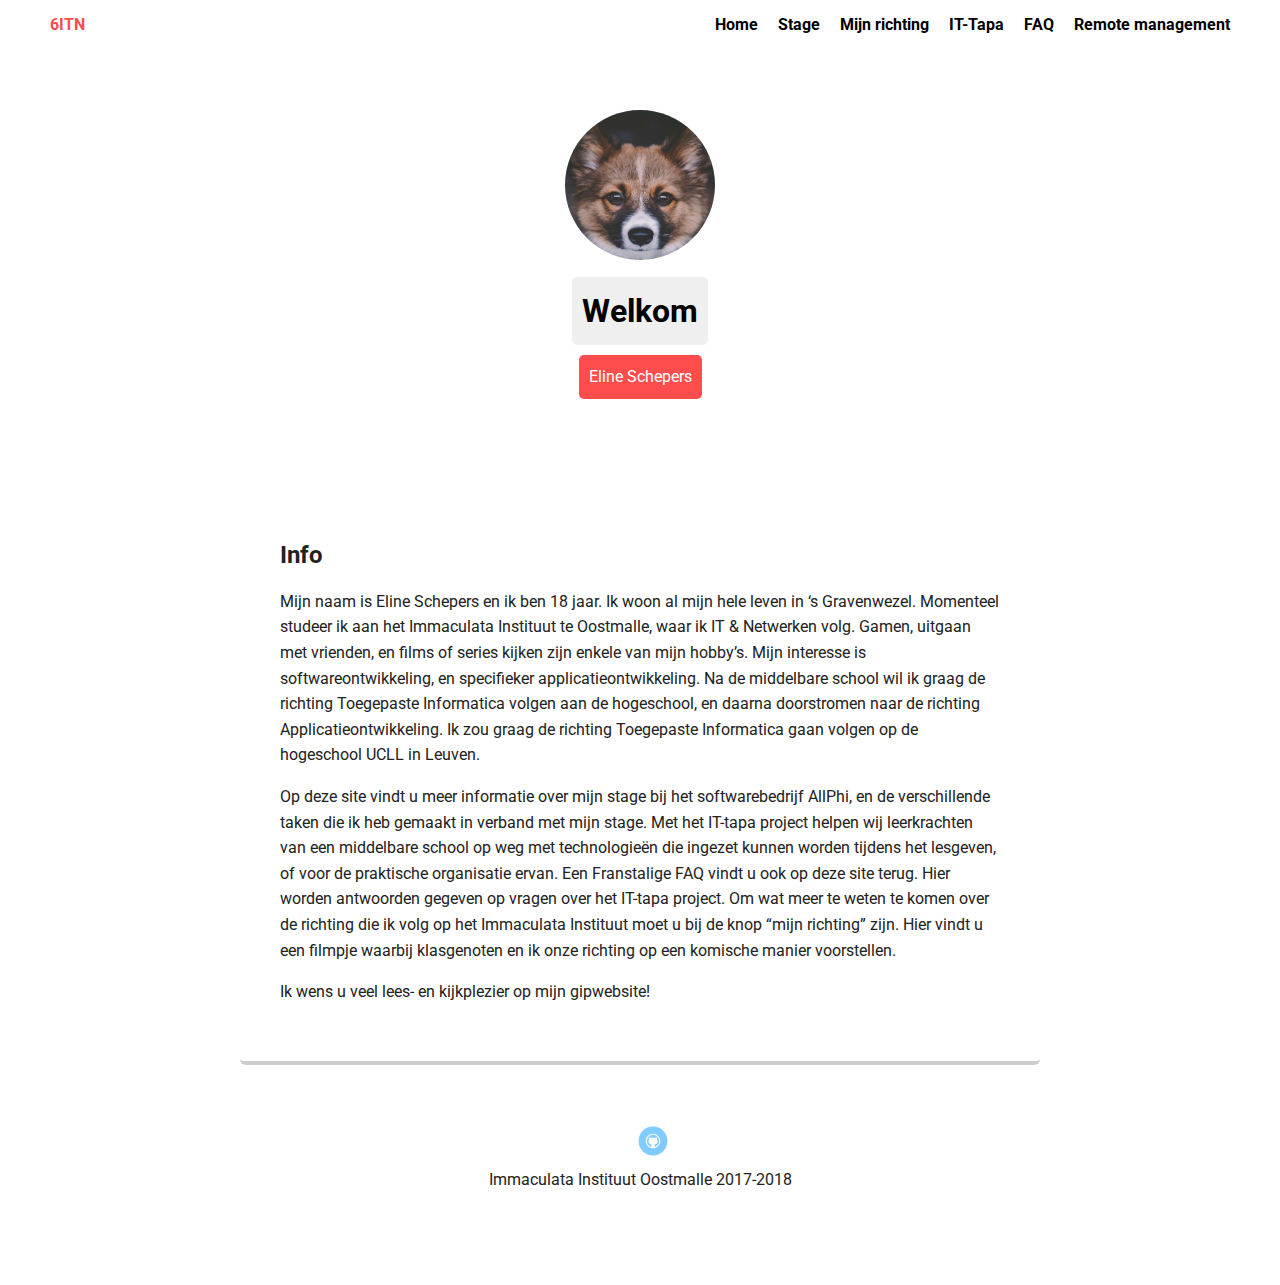
<file: index.html>
<!doctype html>
<html lang="en">
<head>
  <meta charset="utf-8">
  <title>Home</title>
  <meta name="viewport" content="width=device-width, initial-scale=1.0">
  <link rel="stylesheet" href="styles.css">
  <link href="https://fonts.googleapis.com/css?family=Muli%7CRoboto:400,300,500,700,900" rel="stylesheet">
  </head>
  <body>

<div class="main-nav">
        <ul class="nav">
          <li class="name">6ITN</li>
          <li><a href="index.html">Home</a></li>
          <li><a href="stage/stage.html">Stage</a></li>
          <li><a href="mijnRichting.html">Mijn richting</a></li>
          <li><a href="IT-Tapa.html">IT-Tapa</a></li>
          <li><a href="FAQ.html">FAQ</a></li>
		  <li><a href="remoteManagement.html">Remote management</a></li>
        </ul>
    </div>

    <header>
      <img src="images/corgiNew.jpeg" alt="Picture of me" class="profile-image">
      <h1 class="tag name">Welkom</h1>
      <p class="tag title">Eline Schepers</p>
    </header>
	
    <main class="flex">
      <div class="text">
        <h2 id= "Info">Info</h2>
        <p>
	Mijn naam is Eline Schepers en ik ben 18 jaar. Ik woon al mijn hele leven in ‘s Gravenwezel. 
		Momenteel studeer ik aan het Immaculata Instituut te Oostmalle, waar ik IT & Netwerken volg. Gamen, 
		uitgaan met vrienden, en films of series kijken zijn enkele van mijn hobby’s.  Mijn interesse is 
		softwareontwikkeling, en specifieker applicatieontwikkeling. Na de middelbare school wil ik graag de 
		richting Toegepaste Informatica volgen aan de hogeschool, en daarna doorstromen naar de richting 
		Applicatieontwikkeling. Ik zou graag de richting Toegepaste Informatica gaan volgen op de hogeschool 
		UCLL in Leuven.
	</p>  
		<p>Op deze site vindt u meer informatie over mijn stage bij het softwarebedrijf AllPhi, en de 
		verschillende taken die ik heb gemaakt in verband met mijn stage. Met het IT-tapa project helpen wij
		leerkrachten van een middelbare school op weg met technologieën die ingezet kunnen worden tijdens het 
		lesgeven, of voor de praktische organisatie ervan. Een Franstalige FAQ vindt u ook op deze site terug.
		Hier worden antwoorden gegeven op vragen over het IT-tapa project.  Om wat meer te weten te komen over
		de richting die ik volg op het Immaculata Instituut moet u bij de knop “mijn richting” zijn. Hier vindt
		u een filmpje waarbij klasgenoten en ik onze richting op een komische manier voorstellen.</p>
		<p>Ik wens u veel lees- en kijkplezier op mijn gipwebsite!</p>
	  </div> 
	  

      
    </main>
    <footer>
      <ul>
        <li><a href="https://github.com/scheperse-immalle" class="social github">Github</a></li>
      </ul>
      <p class="copyright"> Immaculata Instituut Oostmalle 2017-2018 </p>
    </footer>
  </body>
  </html>
</file>
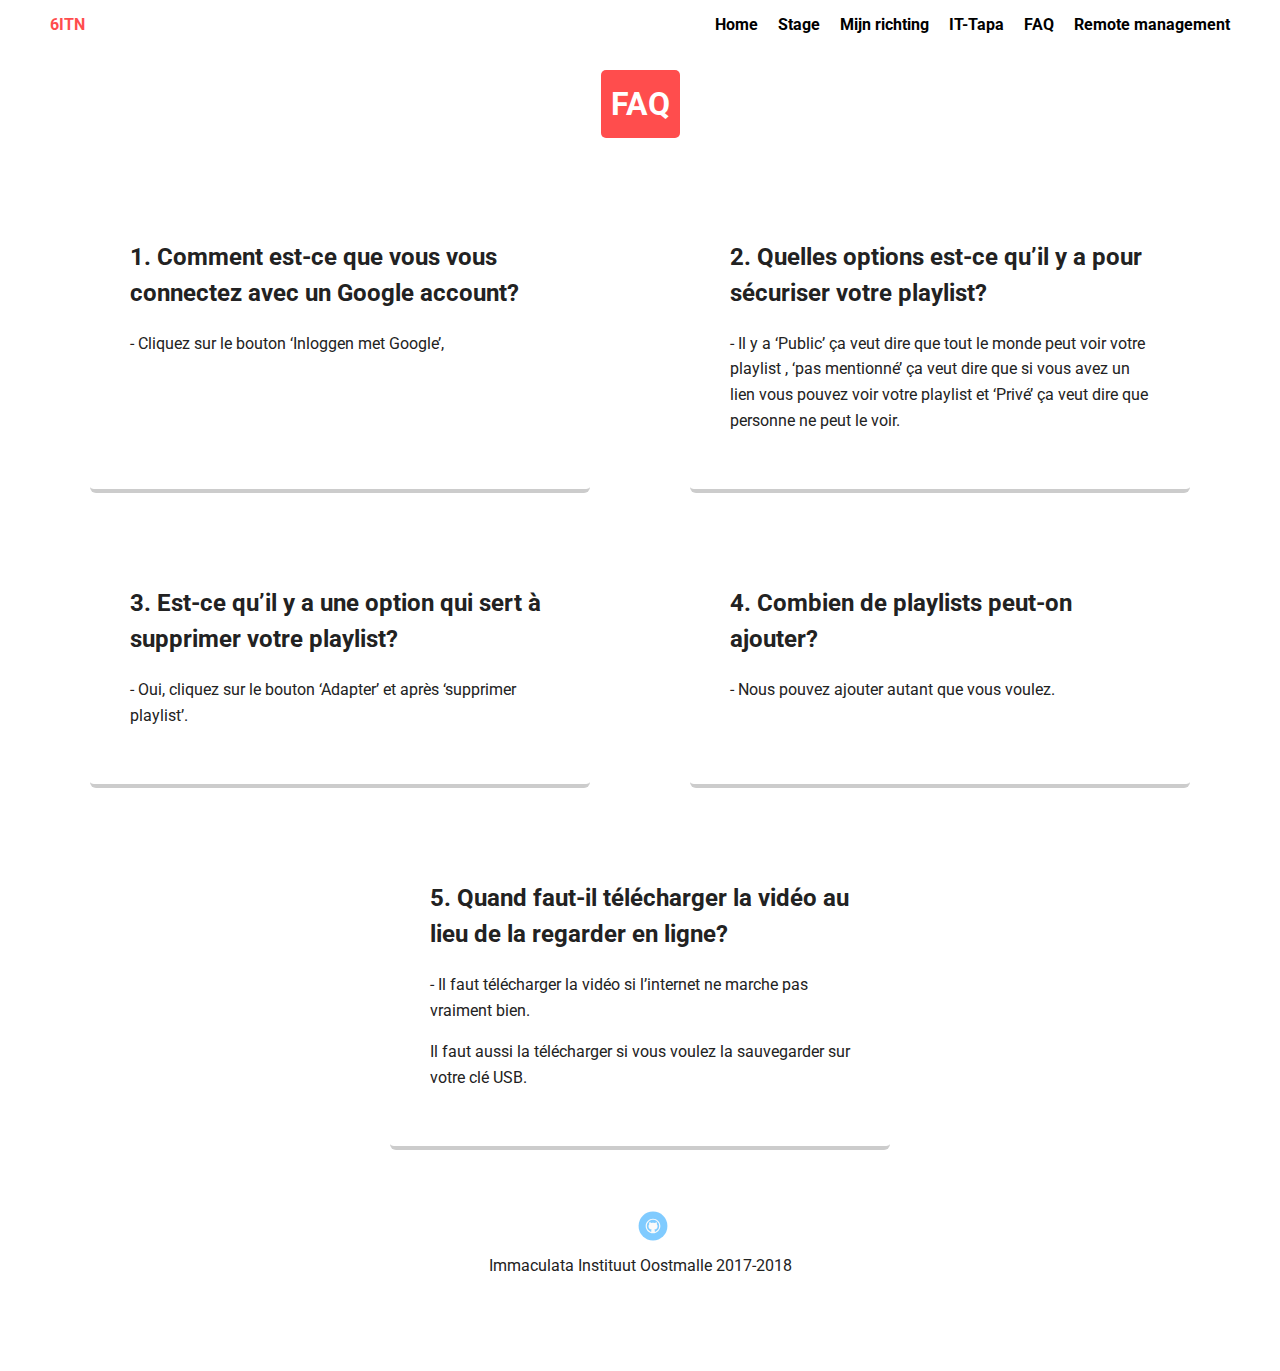
<file: FAQ.html>
<!doctype html>
<html lang="en">
<head>
  <meta charset="utf-8">
  <title>FAQ</title>
  <meta name="viewport" content="width=device-width, initial-scale=1.0">
  <link rel="stylesheet" href="styles.css">
  <link href="https://fonts.googleapis.com/css?family=Muli%7CRoboto:400,300,500,700,900" rel="stylesheet">
  </head>
  <body>

<div class="main-nav">
        <ul class="nav">
          <li class="name">6ITN</li>
          <li><a href="index.html">Home</a></li>
          <li><a href="stage/stage.html">Stage</a></li>
          <li><a href="mijnRichting.html">Mijn richting</a></li>
          <li><a href="IT-Tapa.html">IT-Tapa</a></li>
          <li><a href="FAQ.html">FAQ</a></li>
		  <li><a href="remoteManagement.html">Remote management</a></li>
        </ul>
    </div>

    <header>
      <h1 class="tag title">FAQ</h1>
	

<main class="flex">
      <div class="card">
        <h2>1. Comment est-ce que vous vous connectez avec un Google account?</h2>
        <p>- Cliquez sur le bouton ‘Inloggen met Google’,</p>   
      </div> 
	  <div class="card">
        <h2>2. Quelles options est-ce qu’il y a pour sécuriser votre playlist?</h2>
        <p>- Il y a ‘Public’ ça veut dire que tout le monde peut voir votre playlist , ‘pas mentionné’ ça veut dire que si vous avez un lien vous pouvez voir votre playlist et ‘Privé’ ça veut dire que personne ne peut le voir.
</p>   
      </div> 
	  </main>
<main class ="flex">
	  <div class="card">
        <h2>3. Est-ce qu’il y a une option qui sert à supprimer votre playlist?</h2>
        <p>- Oui, cliquez sur le bouton ‘Adapter’ et après ‘supprimer playlist’.</p>   
      </div> 
	  <div class="card">
        <h2>4. Combien de playlists peut-on ajouter?</h2>
        <p>- Nous pouvez ajouter autant que vous voulez.
</p>   
      </div> 
	  </main>
<main class ="flex">
	  <div class="card">
        <h2>5. Quand faut-il télécharger la vidéo au lieu de la regarder en ligne?</h2>
        <p>- Il faut télécharger la vidéo si l’internet ne marche pas vraiment bien.</p>   
		<p>Il faut aussi la télécharger si vous voulez la sauvegarder sur votre clé USB.</p>
      </div> 
	
	  </main>
	   </header>
    
    <footer>
      <ul>
        <li><a href="https://github.com/scheperse-immalle" class="social github">Github</a></li>
      </ul>
      <p class="copyright"> Immaculata Instituut Oostmalle 2017-2018 </p>
    </footer>
  </body>
  </html>
</file>
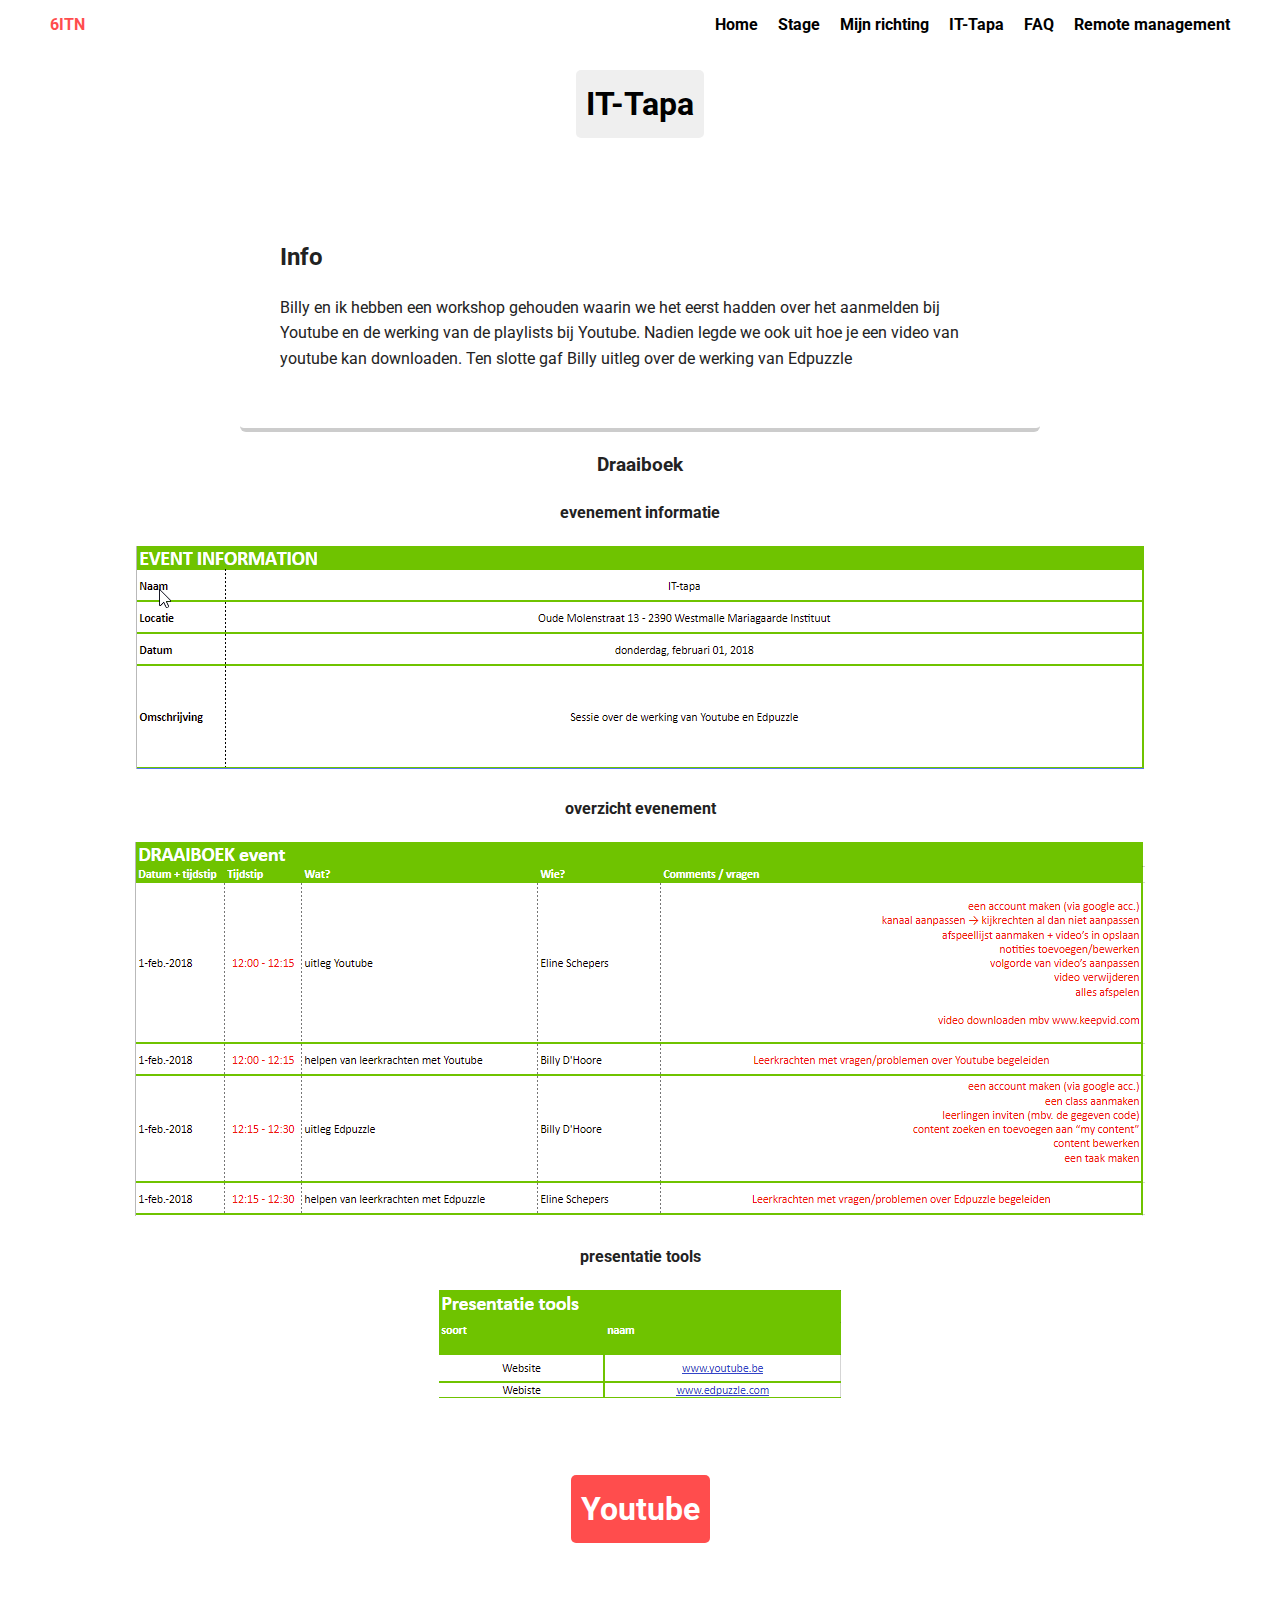
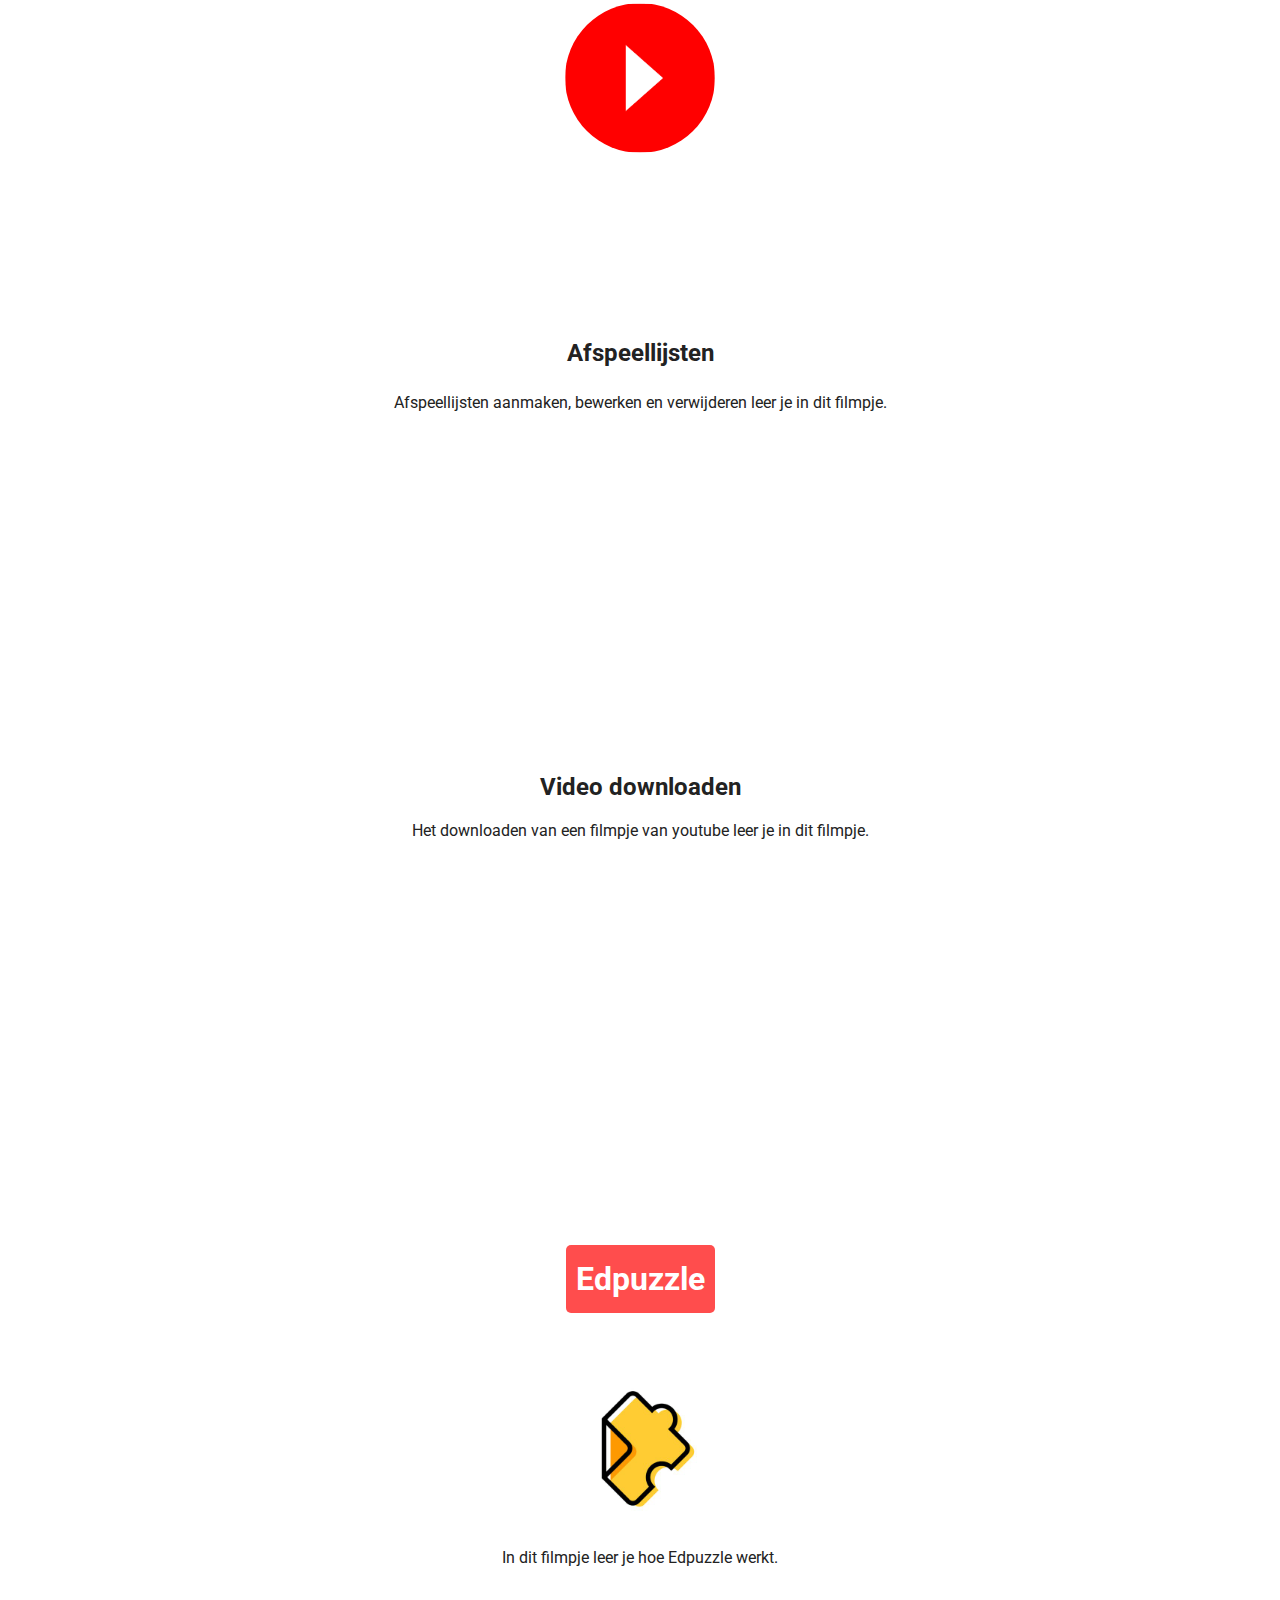
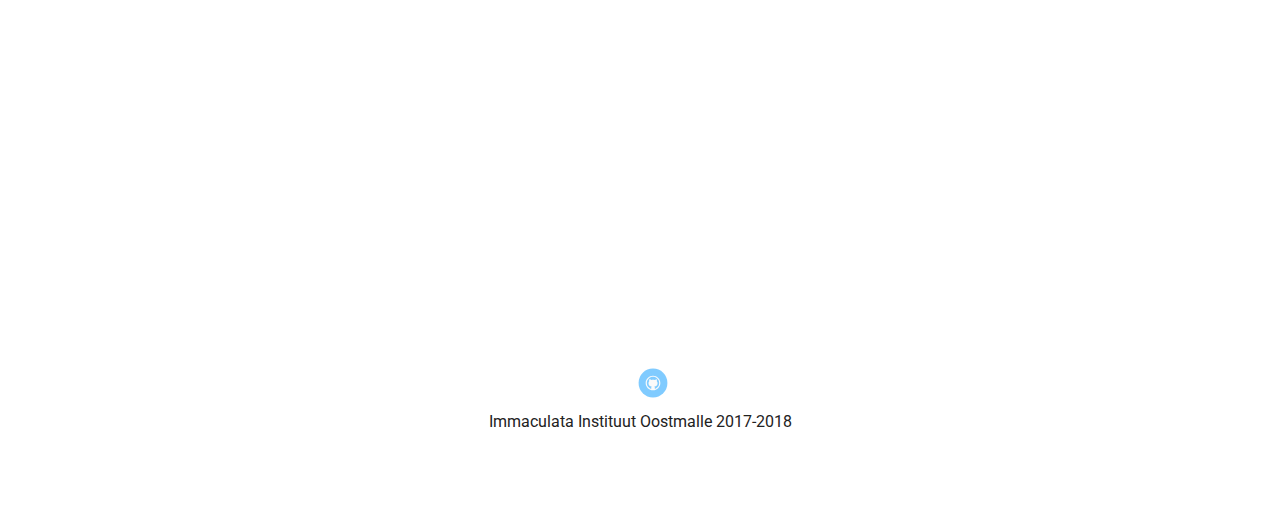
<file: IT-Tapa.html>
<!doctype html>
<html lang="en">
<head>
  <meta charset="utf-8">
  <title>IT-Tapa</title>
  <meta name="viewport" content="width=device-width, initial-scale=1.0">
  <link rel="stylesheet" href="styles.css">
  <link href="https://fonts.googleapis.com/css?family=Muli%7CRoboto:400,300,500,700,900" rel="stylesheet">
  </head>
  <body>

<div class="main-nav">
        <ul class="nav">
          <li class="name">6ITN</li>
          <li><a href="index.html">Home</a></li>
          <li><a href="stage/stage.html">Stage</a></li>
          <li><a href="mijnRichting.html">Mijn richting</a></li>
          <li><a href="IT-Tapa.html">IT-Tapa</a></li>
          <li><a href="FAQ.html">FAQ</a></li>
		  <li><a href="remoteManagement.html">Remote management</a></li>
        </ul>
    </div>
    <header>
	<h1 class="tag name">IT-Tapa</h1>
	
	
	<main class="flex">
      <div class="text">
        <h2 id= "Info">Info</h2>
      
	  <p>Billy en ik hebben een workshop gehouden waarin we het eerst hadden over het aanmelden bij Youtube
	  en de werking van de playlists bij Youtube. Nadien legde we ook uit hoe je een video van youtube 
	  kan downloaden. Ten slotte gaf Billy uitleg over de werking van Edpuzzle</p>
	  </div>
	   </main>
	   <h3>Draaiboek</h3>
	   <h4> evenement informatie </h4>
	   <img src="images/it1.png" alt="Picture of the building" class="photo-frans">
	   <h4> overzicht evenement </h4>
	   <img src="images/it2.png" alt="Picture of the building" class="photo-frans">
	   <h4> presentatie tools </h4>
	   <img src="images/it3.png" alt="Picture of the building" class="photo-frans">
    </header>
	<header>
	<h1 class="tag title">Youtube</h1>
	<img src="images/youtube.png" alt="Picture of me" class="profile-image">
	</header>
	<header>
	<h2>Afspeellijsten</h2>
	<p>Afspeellijsten aanmaken, bewerken en verwijderen leer je in dit filmpje.</p>
	
    <div class="center-align">
            <iframe width="560" height="315" src="https://www.youtube.com/embed/G-aTf7wv9fY" frameborder="0" allow="autoplay; encrypted-media" allowfullscreen></iframe>
        </div>
    </header>
	<h2>Video downloaden</h2>
	<p>Het downloaden van een filmpje van youtube leer je in dit filmpje.</p>
	
    <div class="center-align">
		<iframe width="560" height="315" src="https://www.youtube.com/embed/qxXv2Ub_hkQ" frameborder="0" allow="autoplay; encrypted-media" allowfullscreen></iframe>
	</div>
	</header>
	
	<header>
	<h1 class="tag title">Edpuzzle</h1>
	<img src="images/edpuzzle.jpg" alt="Picture of me" class="profile-image">
	<p>In dit filmpje leer je hoe Edpuzzle werkt.</p>
	
    <div class="center-align">
		<iframe width="560" height="315" src="https://www.youtube.com/embed/a2d5HNtVFcI" frameborder="0" allow="autoplay; encrypted-media" allowfullscreen></iframe>
	</div>
    </header>
    <footer>
      <ul>
        <li><a href="https://github.com/scheperse-immalle" class="social github">Github</a></li>
      </ul>
      <p class="copyright"> Immaculata Instituut Oostmalle 2017-2018 </p>
    </footer>
  </body>
  </html>
</file>
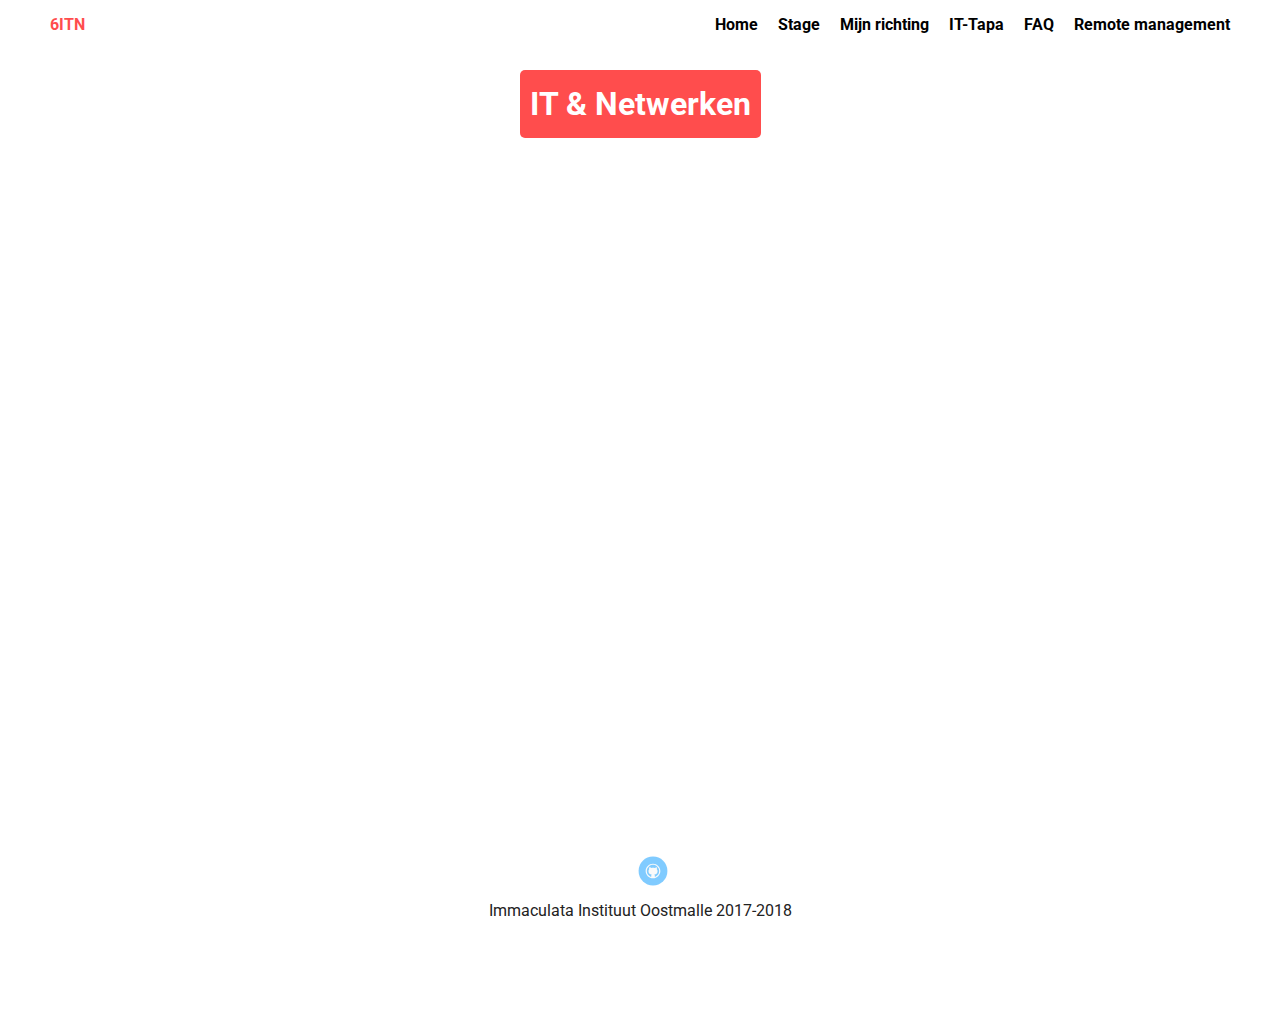
<file: mijnRichting.html>
<!doctype html>
<html lang="en">
<head>
  <meta charset="utf-8">
  <title>Mijn richting</title>
  <meta name="viewport" content="width=device-width, initial-scale=1.0">
  <link rel="stylesheet" href="styles.css">
  <link href="https://fonts.googleapis.com/css?family=Muli%7CRoboto:400,300,500,700,900" rel="stylesheet">
  </head>
  <body>

    <div class="main-nav">
        <ul class="nav">
          <li class="name">6ITN</li>
          <li><a href="index.html">Home</a></li>
          <li><a href="stage/stage.html">Stage</a></li>
          <li><a href="mijnRichting.html">Mijn richting</a></li>
          <li><a href="IT-Tapa.html">IT-Tapa</a></li>
          <li><a href="FAQ.html">FAQ</a></li>
		  <li><a href="remoteManagement.html">Remote management</a></li>
        </ul>
    </div>

    <header>
      <h1 class="tag title">IT & Netwerken</h1>
	   <div class="center-align">
            <iframe width="1140" height="641" src="https://www.youtube.com/embed/tGc87FMqboE" frameborder="0" allow="autoplay; encrypted-media" allowfullscreen></iframe>
        </div>
    </header>
     
    
    <footer>
      <ul>
        <li><a href="https://github.com/scheperse-immalle" class="social github">Github</a></li>
      </ul>
      <p class="copyright"> Immaculata Instituut Oostmalle 2017-2018 </p>
    </footer>
  </body>
  </html>
</file>
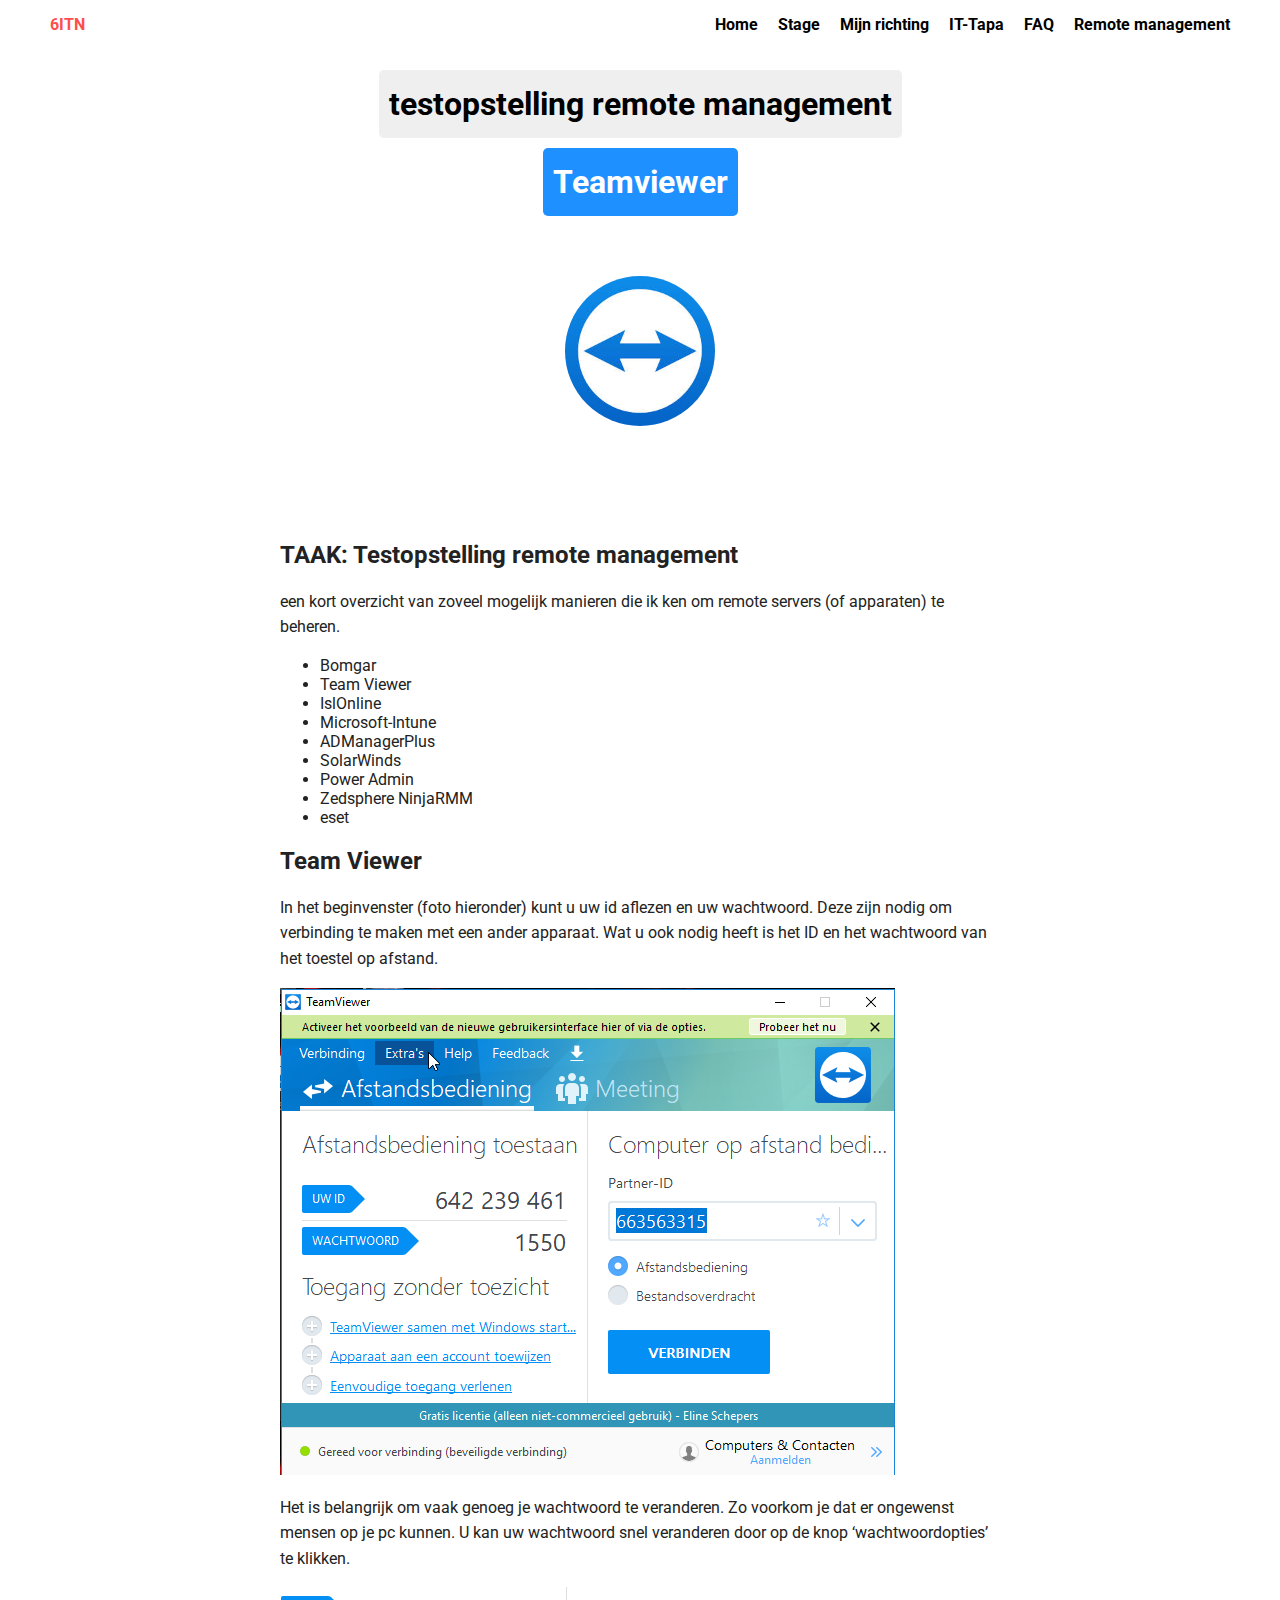
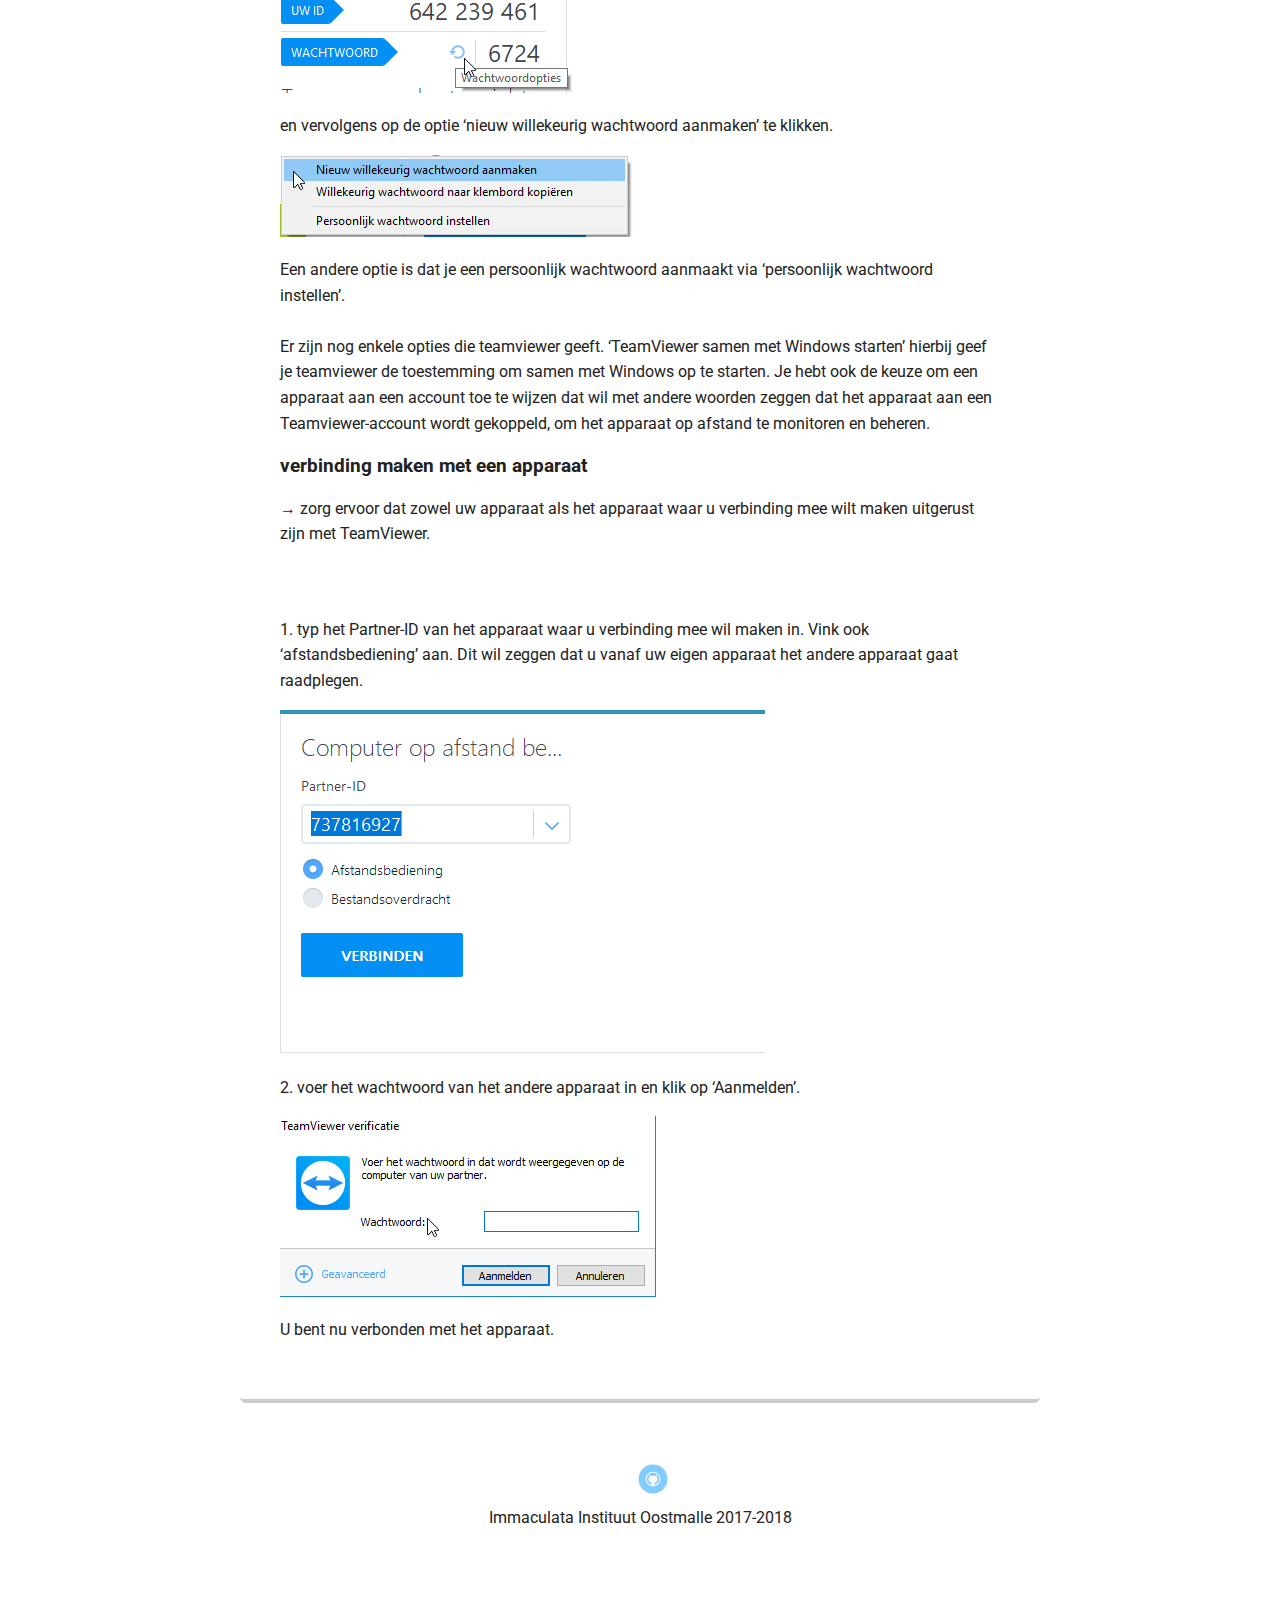
<file: remoteManagement.html>
<!doctype html>
<html lang="en">
<head>
  <meta charset="utf-8">
  <title>Home</title>
  <meta name="viewport" content="width=device-width, initial-scale=1.0">
  <link rel="stylesheet" href="styles.css">
  <link href="https://fonts.googleapis.com/css?family=Muli%7CRoboto:400,300,500,700,900" rel="stylesheet">
  </head>
  <body>

<div class="main-nav">
        <ul class="nav">
          <li class="name">6ITN</li>
          <li><a href="index.html">Home</a></li>
          <li><a href="stage/stage.html">Stage</a></li>
          <li><a href="mijnRichting.html">Mijn richting</a></li>
          <li><a href="IT-Tapa.html">IT-Tapa</a></li>
          <li><a href="FAQ.html">FAQ</a></li>
		  <li><a href="remoteManagement.html">Remote management</a></li>
        </ul>
    </div>

    <header>
      <h1 class="tag Name">testopstelling remote management</h1>
	  <h1 class="tag tasks">Teamviewer</h1>
	  <img src="images/TVLogo.jpg" alt="Picture of me" class="profile-image">
    </header>
	
    <main class="flex">
      <div class="text">
        <h2 id= "Info">TAAK: Testopstelling remote management </h2>
        <p>een kort overzicht van zoveel mogelijk manieren die ik ken om remote servers (of apparaten) te beheren.</p>   
		
		<ul>
		<li>Bomgar</li>
		<li>Team Viewer</li>
		<li>IslOnline</li>
		<li>Microsoft-Intune</li>
		<li>ADManagerPlus</li>
		<li>SolarWinds</li>
		<li>Power Admin</li>
		<li>Zedsphere NinjaRMM</li>
		<li>eset</li>
		</ul>
		<h2>Team Viewer</h2>

		<p>In het beginvenster (foto hieronder) kunt u uw id aflezen en uw wachtwoord. 
		Deze zijn nodig om verbinding te maken met een ander apparaat.  
		Wat u ook nodig heeft is het ID en het wachtwoord van het toestel op afstand.</p>
		<img src="images/TeamViewerStartScherm.png" alt="Picture of me" class="profile-image">
		
		<p>Het is belangrijk om vaak genoeg je wachtwoord te veranderen. Zo voorkom je dat er ongewenst
		mensen op je pc kunnen. U kan uw wachtwoord snel veranderen door op de knop ‘wachtwoordopties’ 
		te klikken.</p>
		<img src="images/IDPWD.png" alt="Picture of me" >
		
		<p>en vervolgens op de optie ‘nieuw willekeurig wachtwoord aanmaken’ te klikken.</p>
		<img src="images/ChangePWD.png" alt="Picture of me" >
		
		<p>Een andere optie is dat je een persoonlijk wachtwoord aanmaakt via ‘persoonlijk wachtwoord instellen’.<br /><br />
		Er zijn nog enkele opties die teamviewer geeft. ‘TeamViewer samen met Windows starten’ hierbij geef je teamviewer de 
		toestemming om samen met Windows op te starten. Je hebt ook de keuze om een apparaat aan een account toe te
		wijzen dat wil met andere woorden zeggen dat het apparaat aan een Teamviewer-account wordt gekoppeld, 
		om het apparaat op afstand te monitoren en beheren.</p>
		
		<h3>verbinding maken met een apparaat</h3>
		<p>→ zorg ervoor dat zowel uw apparaat als het apparaat waar u verbinding mee wilt maken uitgerust 
		zijn met TeamViewer.</p><br /><br />
		<p>1. typ het Partner-ID van het apparaat waar u verbinding mee wil maken in. Vink ook 
		‘afstandsbediening’ aan. Dit wil zeggen dat u vanaf uw eigen apparaat het andere apparaat gaat 
		raadplegen.</p>
		<img src="images/PartnerID.png" alt="Picture of me" >
		
		<p>2. voer het wachtwoord van het andere apparaat in en klik op ‘Aanmelden’.</p>
		<img src="images/PartnerPWD.png" alt="Picture of me" >
		<p>U bent nu verbonden met het apparaat.</p>
	  </div> 
	  

      
    </main>
    <footer>
      <ul>
        <li><a href="https://github.com/scheperse-immalle" class="social github">Github</a></li>
      </ul>
      <p class="copyright"> Immaculata Instituut Oostmalle 2017-2018 </p>
    </footer>
  </body>
  </html>
</file>
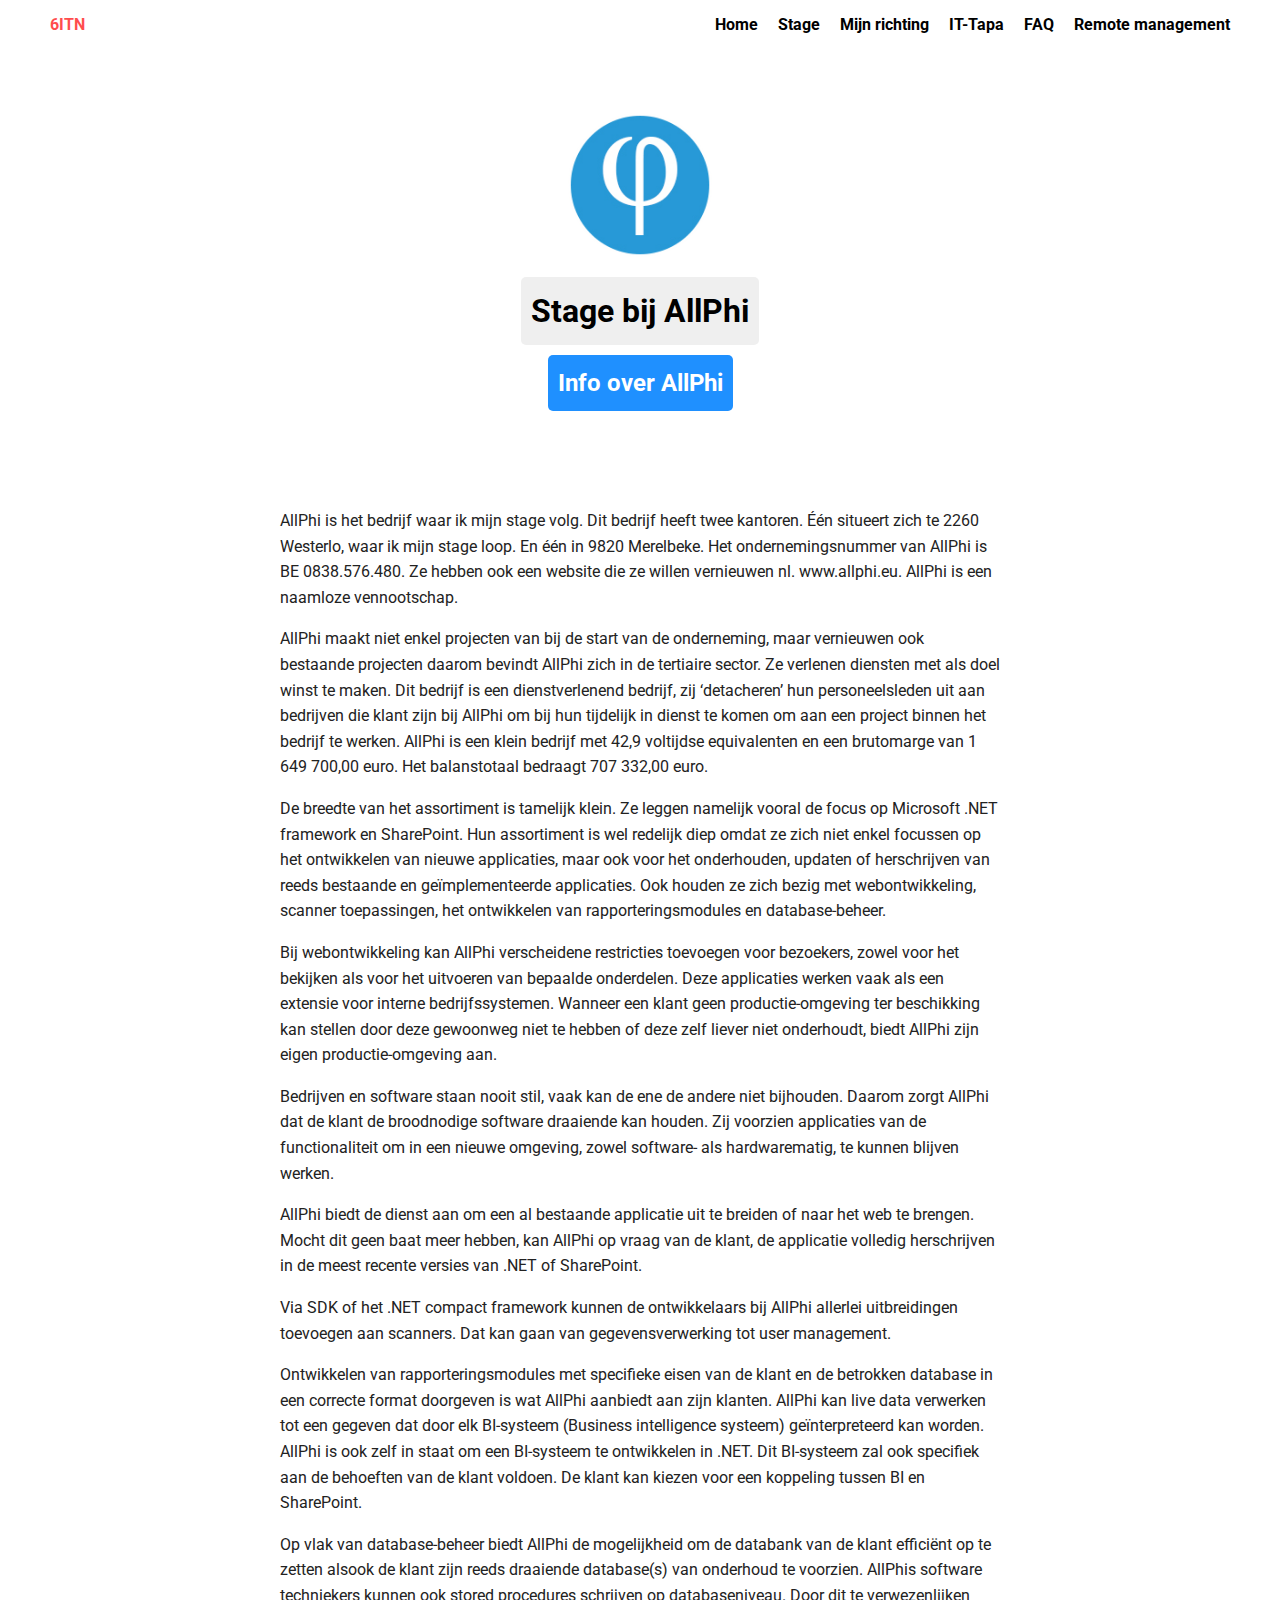
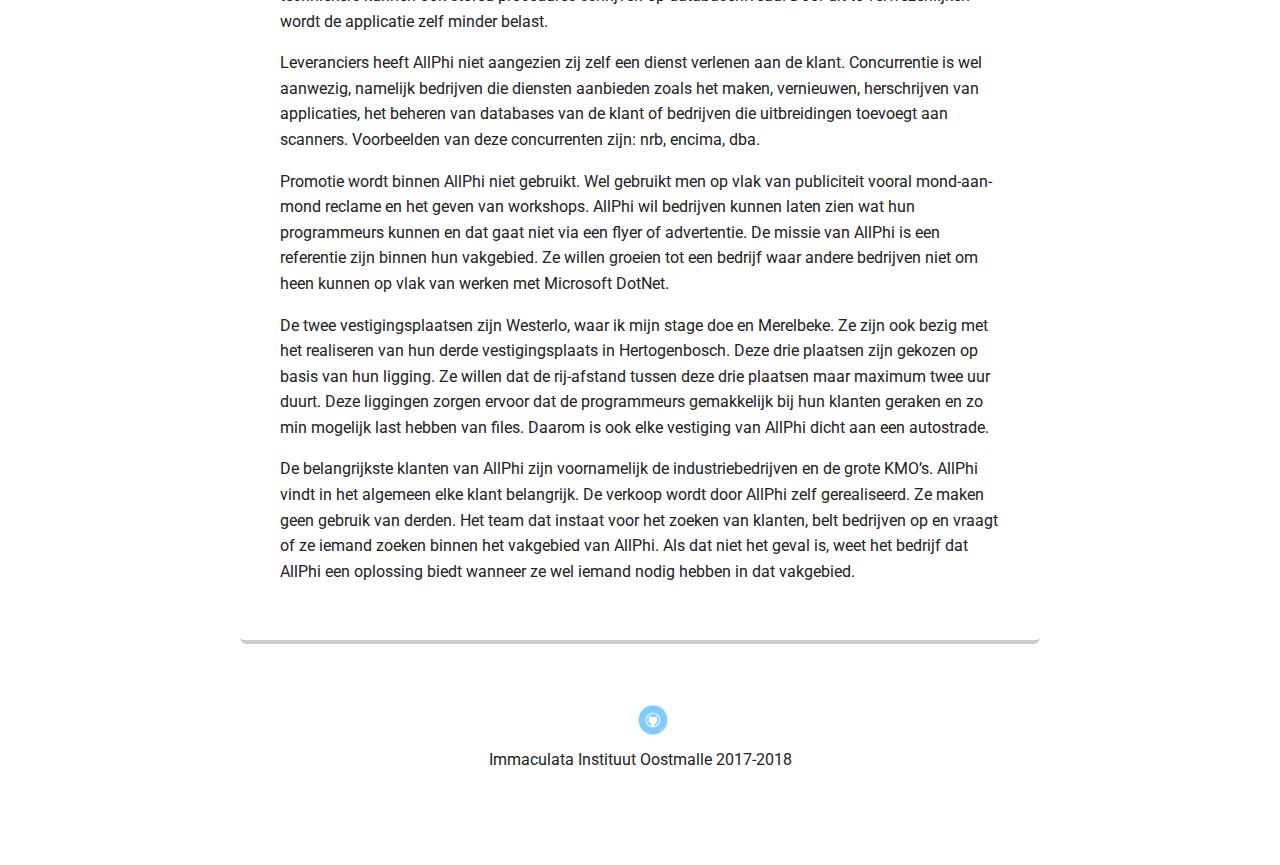
<file: stage/AnalyseBedrijf.html>
<!doctype html>
<html lang="en">
<head>
  <meta charset="utf-8">
  <title>Analyse stagebedrijf</title>
  <meta name="viewport" content="width=device-width, initial-scale=1.0">
  <link rel="stylesheet" href="StageStyles.css">
  <link href="https://fonts.googleapis.com/css?family=Muli%7CRoboto:400,300,500,700,900" rel="stylesheet">
  </head>
  <body>

    <div class="main-nav">
        <ul class="nav">
          <li class="name">6ITN</li>
          <li><a href="../index.html">Home</a></li>
          <li><a href="stage.html">Stage</a></li>
          <li><a href="../mijnRichting.html">Mijn richting</a></li>
          <li><a href="../IT-Tapa.html">IT-Tapa</a></li>
          <li><a href="../FAQ.html">FAQ</a></li>
		  <li><a href="../remoteManagement.html">Remote management</a></li>
        </ul>
    </div>
	<header>
	<img src="../images/logo.jpg" alt="logo of AllPhi" class="profile-image">
	<h1 class="tag name">Stage bij AllPhi</h1>
    <h2 class="tag tasks">Info over AllPhi</h2>
	  
	<main class="flex">
      <div class="text">
	  <p>AllPhi is het bedrijf waar ik mijn stage volg. Dit bedrijf heeft twee kantoren. Één situeert zich te 2260 Westerlo, waar ik mijn stage loop. En één in 9820 Merelbeke. Het ondernemingsnummer van AllPhi is BE 0838.576.480. Ze hebben ook een website die ze willen vernieuwen nl. www.allphi.eu. AllPhi is een naamloze vennootschap.
	  </p>
	  <p>
	  AllPhi maakt niet enkel projecten van bij de start van de onderneming, maar vernieuwen ook bestaande projecten daarom bevindt AllPhi zich in de tertiaire sector. Ze verlenen diensten met als doel winst te maken. Dit bedrijf is een dienstverlenend bedrijf, zij ‘detacheren’ hun personeelsleden uit aan bedrijven die klant zijn bij AllPhi om bij hun tijdelijk in dienst te komen om aan een project binnen het bedrijf te werken. AllPhi is een klein bedrijf met 42,9 voltijdse equivalenten en een brutomarge van 1 649 700,00 euro. Het balanstotaal bedraagt 707 332,00 euro.
	  </p>
	  <p>De breedte van het assortiment is tamelijk klein. Ze leggen namelijk vooral de focus op Microsoft 
	  .NET framework en SharePoint. Hun assortiment is wel redelijk diep omdat ze zich niet enkel focussen 
	  op het ontwikkelen van nieuwe applicaties, maar ook voor het onderhouden, updaten of herschrijven van
	  reeds bestaande en geïmplementeerde applicaties. Ook houden ze zich bezig met webontwikkeling, scanner
	  toepassingen, het ontwikkelen van rapporteringsmodules en database-beheer.</p>
	  <p>Bij webontwikkeling kan AllPhi verscheidene restricties toevoegen voor bezoekers, zowel voor het 
	  bekijken als voor het uitvoeren van bepaalde onderdelen. Deze applicaties werken vaak als een extensie
	  voor interne bedrijfssystemen. Wanneer een klant geen productie-omgeving ter beschikking kan stellen
	  door deze gewoonweg niet te hebben of deze zelf liever niet onderhoudt, biedt AllPhi zijn eigen 
	  productie-omgeving aan.</p>
	  <p>Bedrijven en software staan nooit stil, vaak kan de ene de andere niet bijhouden. Daarom zorgt 
	  AllPhi dat de klant de broodnodige software draaiende kan houden. Zij voorzien applicaties van de 
	  functionaliteit om in een nieuwe omgeving, zowel software- als hardwarematig, te kunnen blijven 
	  werken.</p>
	  <p>AllPhi biedt de dienst aan om een al bestaande applicatie uit te breiden of naar het web te brengen.
	  Mocht dit geen baat meer hebben, kan AllPhi op vraag van de klant, de applicatie volledig herschrijven
	  in de meest recente versies van .NET of SharePoint.</p>
	  <p>Via SDK of het .NET compact framework kunnen de ontwikkelaars bij AllPhi allerlei uitbreidingen 
	  toevoegen aan scanners. Dat kan gaan van gegevensverwerking tot user management.</p>
	  <p>Ontwikkelen van rapporteringsmodules met specifieke eisen van de klant en de betrokken database 
	  in een correcte format doorgeven is wat AllPhi aanbiedt aan zijn klanten. AllPhi kan live data 
	  verwerken tot een gegeven dat door elk BI-systeem (Business intelligence systeem) geïnterpreteerd kan
	  worden. AllPhi is ook zelf in staat om een BI-systeem te ontwikkelen in .NET. Dit BI-systeem zal ook 
	  specifiek aan de behoeften van de klant voldoen. De klant kan kiezen voor een koppeling tussen BI en 
	  SharePoint.</p>
	  <p>Op vlak van database-beheer biedt AllPhi de mogelijkheid om de databank van de klant efficiënt op 
	  te zetten alsook de klant zijn reeds draaiende database(s) van onderhoud te voorzien. AllPhis software
	  techniekers kunnen ook stored procedures schrijven op databaseniveau. Door dit te verwezenlijken wordt
	  de applicatie zelf minder belast.</p>
	  <p>Leveranciers heeft AllPhi niet aangezien zij zelf een dienst verlenen aan de klant. Concurrentie is
	  wel aanwezig, namelijk bedrijven die diensten aanbieden zoals het maken, vernieuwen, herschrijven van 
	  applicaties, het beheren van databases van de klant of bedrijven die uitbreidingen toevoegt aan 
	  scanners. Voorbeelden van deze concurrenten zijn: nrb, encima, dba.</p>
	  <p>Promotie wordt binnen AllPhi niet gebruikt. Wel gebruikt men op vlak van publiciteit vooral 
	  mond-aan-mond reclame en het geven van workshops. AllPhi wil bedrijven kunnen laten zien wat hun 
	  programmeurs kunnen en dat gaat niet via een flyer of advertentie. De missie van AllPhi is een 
	  referentie zijn binnen hun vakgebied. Ze willen groeien tot een bedrijf waar andere bedrijven niet 
	  om heen kunnen op vlak van werken met Microsoft DotNet.</p>
	  <p>De twee vestigingsplaatsen zijn Westerlo, waar ik mijn stage doe en Merelbeke. Ze zijn ook 
	  bezig met het realiseren van hun derde vestigingsplaats in Hertogenbosch. Deze drie plaatsen zijn 
	  gekozen op basis van hun ligging. Ze willen dat de rij-afstand tussen deze drie plaatsen maar maximum
	  twee uur duurt. Deze liggingen zorgen ervoor dat de programmeurs gemakkelijk bij hun klanten geraken
	  en zo min mogelijk last hebben van files. Daarom is ook elke vestiging van AllPhi dicht aan een 
	  autostrade.</p>
	  <p>De belangrijkste klanten van AllPhi zijn voornamelijk de industriebedrijven en de grote KMO’s. 
	  AllPhi vindt in het algemeen elke klant belangrijk. De verkoop wordt door AllPhi zelf gerealiseerd. 
	  Ze maken geen gebruik van derden. Het team dat instaat voor het zoeken van klanten, belt bedrijven 
	  op en vraagt of ze iemand zoeken binnen het vakgebied van AllPhi. Als dat niet het geval is, weet het
	  bedrijf dat AllPhi een oplossing biedt wanneer ze wel iemand nodig hebben in dat vakgebied.</p>
	  <p></p>
	  <p></p>
	  <p></p>
	  <p></p>
	  <p></p><p></p>
		</div>
	</main>
	</header>
    
    <footer>
      <ul>
        <li><a href="https://github.com/scheperse-immalle" class="social github">Github</a></li>
      </ul>
      <p class="copyright"> Immaculata Instituut Oostmalle 2017-2018 </p>
    </footer>
  </body>
  </html>
</file>
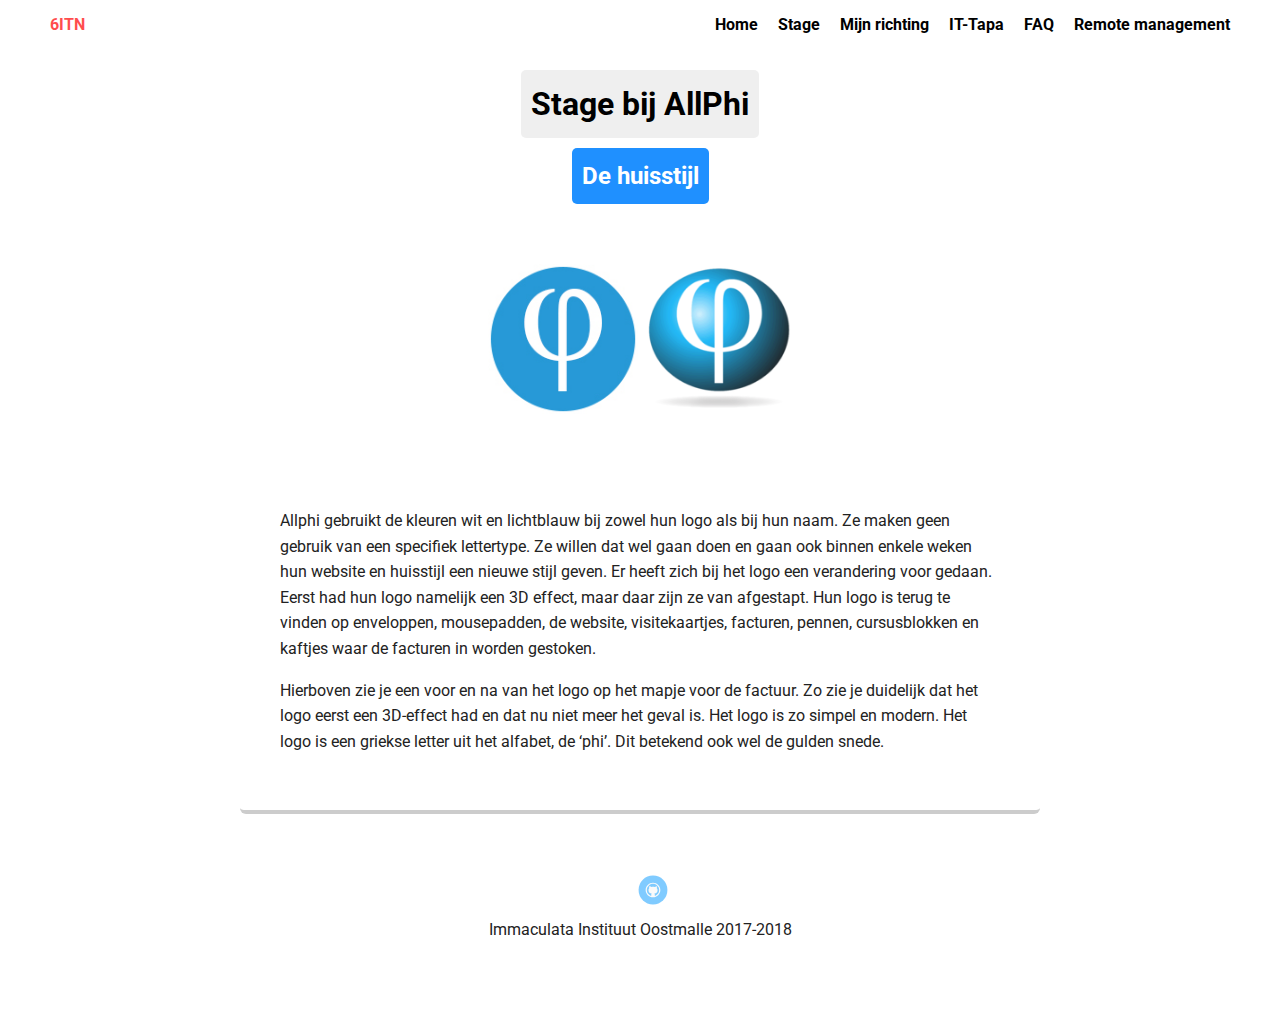
<file: stage/AnalyseHuisstijl.html>
<!doctype html>
<html lang="en">
<head>
  <meta charset="utf-8">
  <title>Analyse huisstijl</title>
  <meta name="viewport" content="width=device-width, initial-scale=1.0">
  <link rel="stylesheet" href="StageStyles.css">
  <link href="https://fonts.googleapis.com/css?family=Muli%7CRoboto:400,300,500,700,900" rel="stylesheet">
  </head>
  <body>

    <div class="main-nav">
        <ul class="nav">
          <li class="name">6ITN</li>
          <li><a href="../index.html">Home</a></li>
          <li><a href="stage.html">Stage</a></li>
          <li><a href="../mijnRichting.html">Mijn richting</a></li>
          <li><a href="../IT-Tapa.html">IT-Tapa</a></li>
          <li><a href="../FAQ.html">FAQ</a></li>
		  <li><a href="../remoteManagement.html">Remote management</a></li>
        </ul>
    </div>
	
	<header>
	<h1 class="tag name">Stage bij AllPhi</h1>
    <h2 class="tag tasks">De huisstijl</h2>
	<img src="../images/logo.jpg" alt="logo of AllPhi" class="photo-huisstijl">
	<img src="../images/OldLogo.png" alt="logo of AllPhi"class="photo-huisstijl">
	<main class="flex">
      <div class="text">

	  <p>Allphi gebruikt de kleuren wit en lichtblauw bij zowel hun logo als bij hun naam. 
	  Ze maken geen gebruik van een specifiek lettertype. Ze willen dat wel gaan doen en gaan ook binnen 
	  enkele weken hun website en huisstijl een nieuwe stijl geven. Er heeft zich bij het logo een 
	  verandering voor gedaan. Eerst had hun logo namelijk een 3D effect, maar daar zijn ze van afgestapt.
	  Hun logo is terug te vinden op enveloppen, mousepadden, de website, visitekaartjes, facturen, pennen,
	  cursusblokken en kaftjes waar de facturen in worden gestoken. 
	  </p>
	  <p>
	  Hierboven zie je een voor en na van het logo op het mapje voor de factuur. Zo zie je duidelijk dat 
	  het logo eerst een 3D-effect had en dat nu niet meer het geval is. Het logo is zo simpel en modern. 
	  Het logo is een griekse letter uit het alfabet, de ‘phi’. Dit betekend ook wel de gulden snede. 
	  </p>
		</div>
	</main>
    </header>
    <footer>
      <ul>
        <li><a href="https://github.com/scheperse-immalle" class="social github">Github</a></li>
      </ul>
      <p class="copyright"> Immaculata Instituut Oostmalle 2017-2018 </p>
    </footer>
  </body>
  </html>
</file>
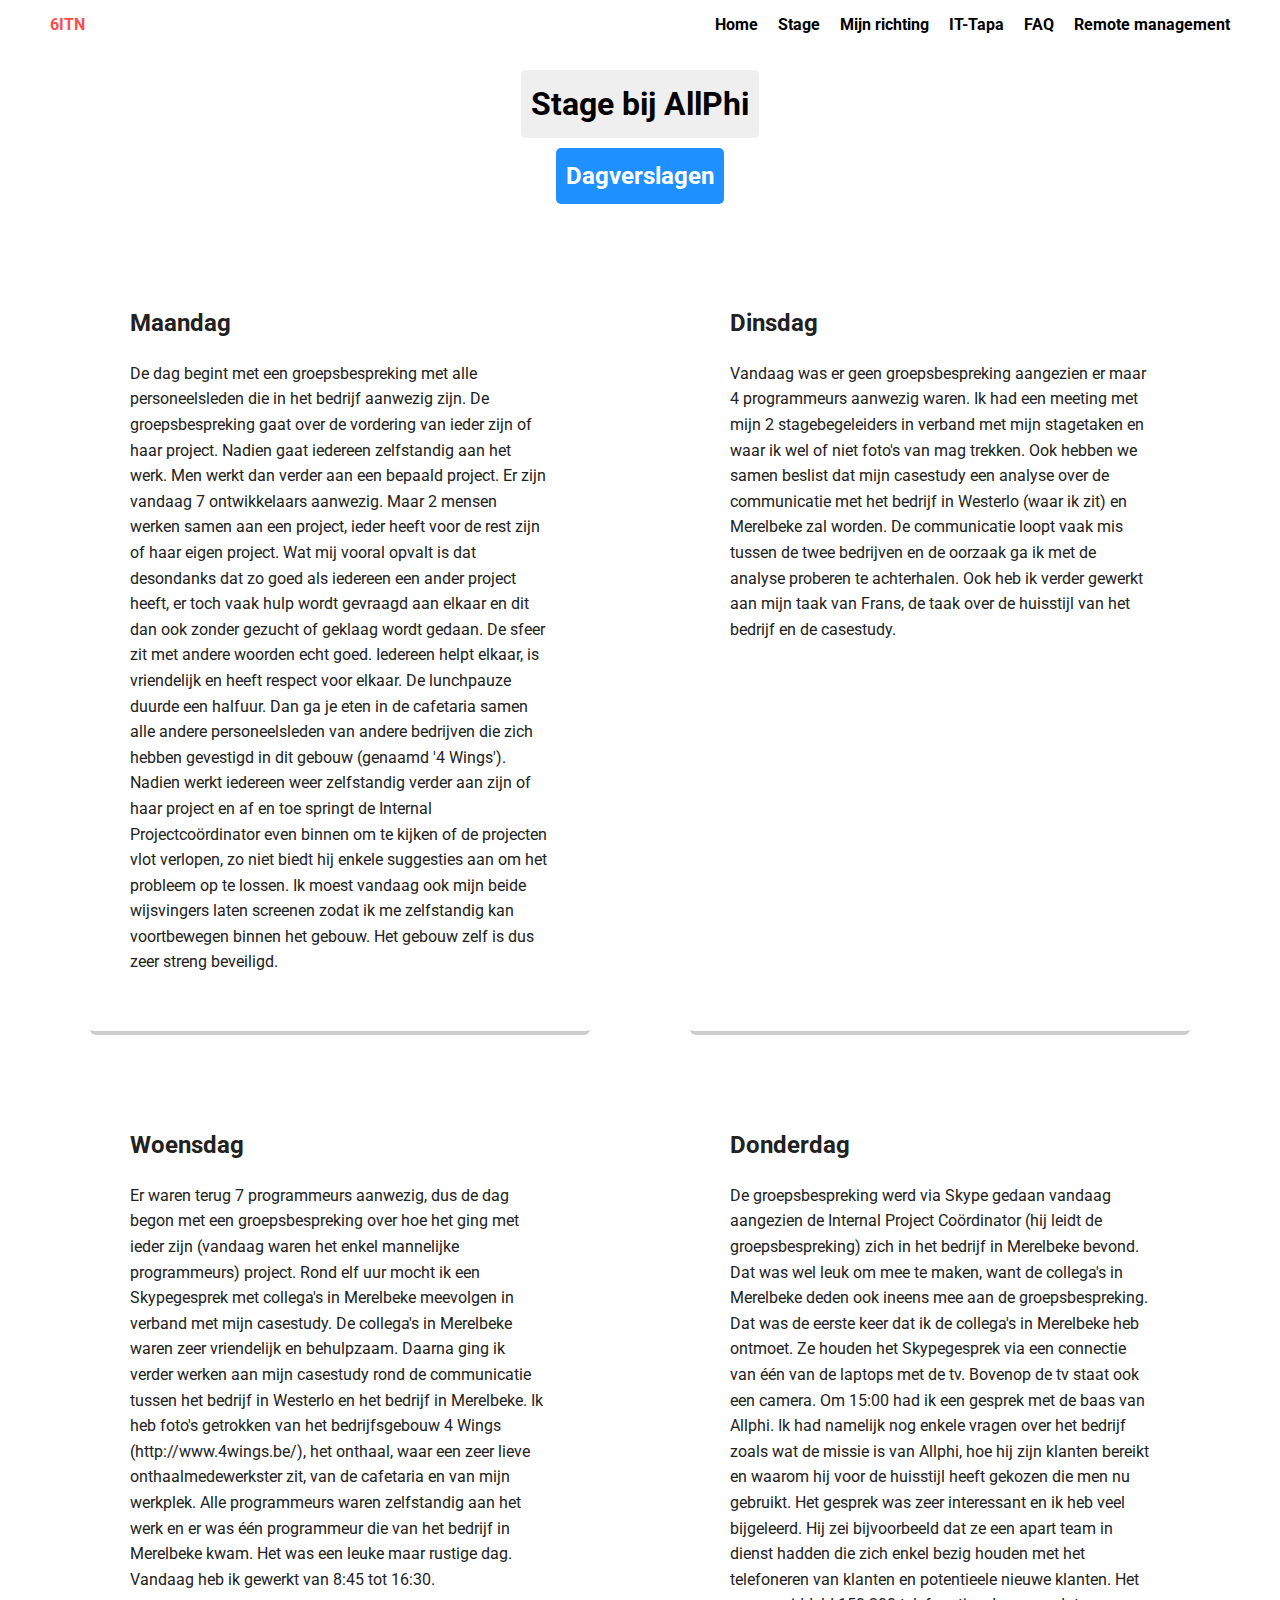
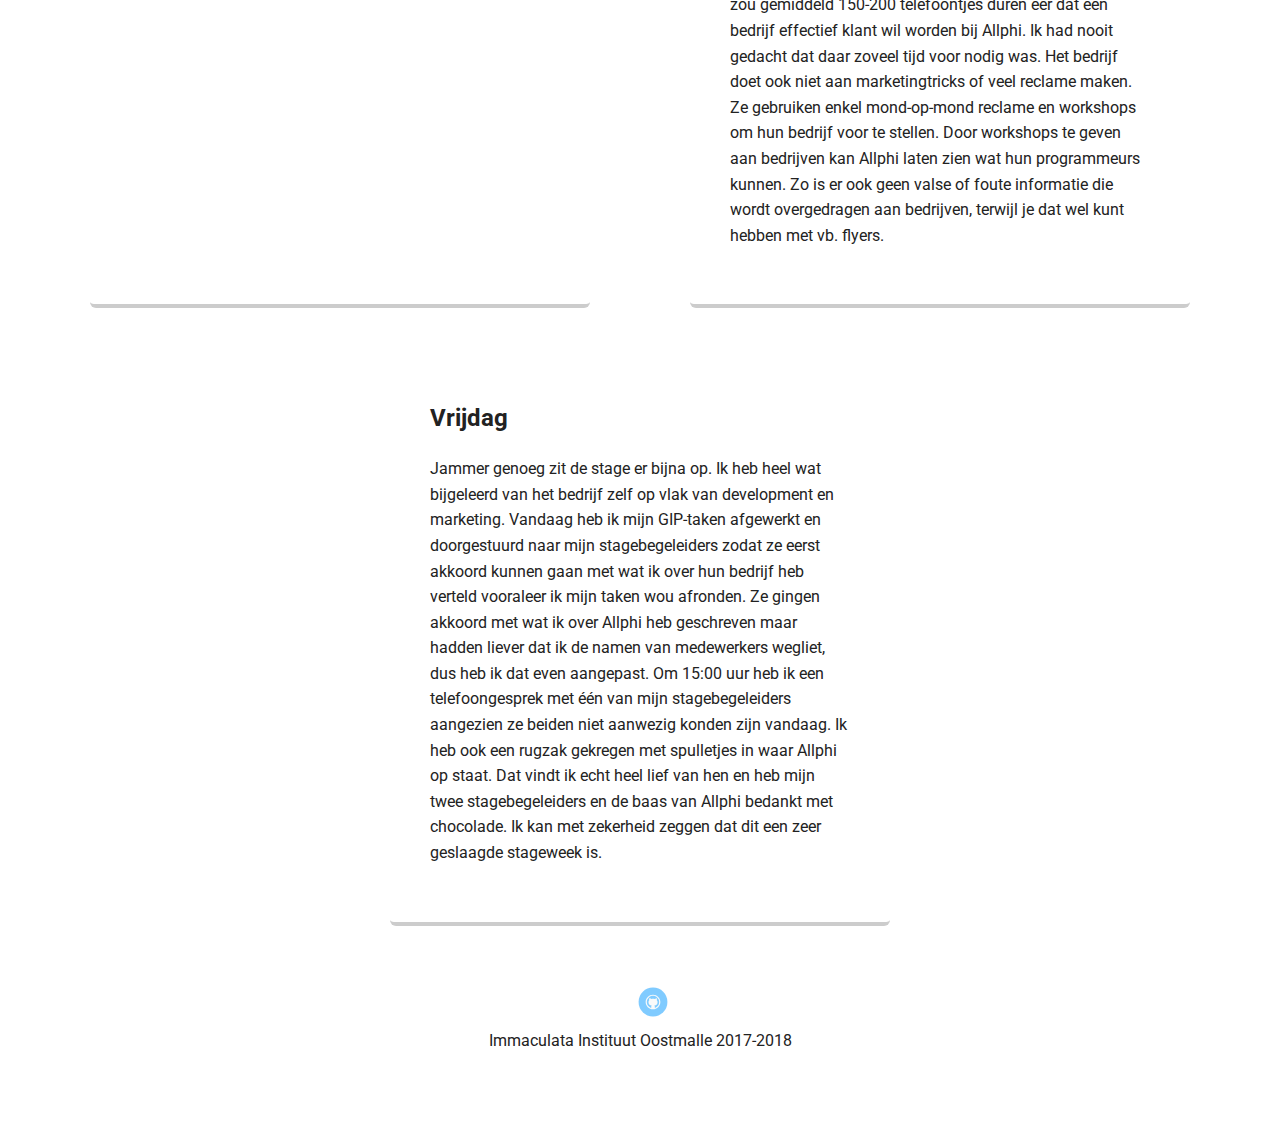
<file: stage/Dagverslagen.html>
<!doctype html>
<html lang="en">
<head>
  <meta charset="utf-8">
  <title>Dagverslagen</title>
  <meta name="viewport" content="width=device-width, initial-scale=1.0">
  <link rel="stylesheet" href="StageStyles.css">
  <link href="https://fonts.googleapis.com/css?family=Muli%7CRoboto:400,300,500,700,900" rel="stylesheet">
  </head>
  <body>

    <div class="main-nav">
        <ul class="nav">
          <li class="name">6ITN</li>
          <li><a href="../index.html">Home</a></li>
          <li><a href="stage.html">Stage</a></li>
          <li><a href="../mijnRichting.html">Mijn richting</a></li>
          <li><a href="../IT-Tapa.html">IT-Tapa</a></li>
          <li><a href="../FAQ.html">FAQ</a></li>
		  <li><a href="../remoteManagement.html">Remote management</a></li>
        </ul>
    </div>



	<header>
	
        <h1 class="tag name">Stage bij AllPhi</h1>
        <h2 class="tag tasks">Dagverslagen</h2>

<main class="flex">
      <div class="card">
        <h2>Maandag</h2>
        <p>De dag begint met een groepsbespreking met alle personeelsleden die in het bedrijf aanwezig zijn.
		De groepsbespreking gaat over de vordering van ieder zijn of haar project. Nadien gaat iedereen 
		zelfstandig aan het werk. Men werkt dan verder aan een bepaald project. Er zijn vandaag 7 
		ontwikkelaars aanwezig. Maar 2 mensen werken samen aan een project, ieder heeft voor de rest zijn of
		haar eigen project. Wat mij vooral opvalt is dat desondanks dat zo goed als iedereen een ander 
		project heeft, er toch vaak hulp wordt gevraagd aan elkaar en dit dan ook zonder gezucht of geklaag 
		wordt gedaan. De sfeer zit met andere woorden echt goed. Iedereen helpt elkaar, is vriendelijk en 
		heeft respect voor elkaar. De lunchpauze duurde een halfuur. Dan ga je eten in de cafetaria samen 
		alle andere personeelsleden van andere bedrijven die zich hebben gevestigd in dit gebouw (genaamd 
		'4 Wings'). Nadien werkt iedereen weer zelfstandig verder aan zijn of haar project en af en toe 
		springt de Internal Projectcoördinator even binnen om te kijken of de projecten vlot verlopen, zo 
		niet biedt hij enkele suggesties aan om het probleem op te lossen. Ik moest vandaag ook mijn beide 
		wijsvingers laten screenen zodat ik me zelfstandig kan voortbewegen binnen het gebouw. Het gebouw 
		zelf is dus zeer streng beveiligd.</p>   
      </div> 
	  <div class="card">
        <h2>Dinsdag</h2>
        <p>Vandaag was er geen groepsbespreking aangezien er maar 4 programmeurs aanwezig waren. Ik had een 
		meeting met mijn 2 stagebegeleiders in verband met mijn stagetaken en waar ik wel of niet foto's 
		van mag trekken. Ook hebben we samen beslist dat mijn casestudy een analyse over de communicatie met
		het bedrijf in Westerlo (waar ik zit) en Merelbeke zal worden. De communicatie loopt vaak mis tussen
		de twee bedrijven en de oorzaak ga ik met de analyse proberen te achterhalen. Ook heb ik verder 
		gewerkt aan mijn taak van Frans, de taak over de huisstijl van het bedrijf en de casestudy.</p>   
      </div> 
	  </main>
<main class ="flex">
	  <div class="card">
        <h2>Woensdag</h2>
        <p>Er waren terug 7 programmeurs aanwezig, dus de dag begon met een groepsbespreking over hoe 
		het ging met ieder zijn (vandaag waren het enkel mannelijke programmeurs) project. Rond elf uur 
		mocht ik een Skypegesprek met collega's in Merelbeke meevolgen in verband met mijn casestudy. De 
		collega's in Merelbeke waren zeer vriendelijk en behulpzaam. Daarna ging ik verder werken aan mijn 
		casestudy rond de communicatie tussen het bedrijf in Westerlo en het bedrijf in Merelbeke. Ik heb 
		foto's getrokken van het bedrijfsgebouw 4 Wings (http://www.4wings.be/), het onthaal, waar een zeer
		lieve onthaalmedewerkster zit, van de cafetaria en van mijn werkplek. Alle programmeurs waren 
		zelfstandig aan het werk en er was één programmeur die van het bedrijf in Merelbeke kwam. Het was 
		een leuke maar rustige dag. Vandaag heb ik gewerkt van 8:45 tot 16:30.</p>   
      </div> 
	  <div class="card">
        <h2>Donderdag</h2>
        <p>De groepsbespreking werd via Skype gedaan vandaag aangezien de Internal Project Coördinator 
		(hij leidt de groepsbespreking) zich in het bedrijf in Merelbeke bevond. Dat was wel leuk om mee 
		te maken, want de collega's in Merelbeke deden ook ineens mee aan de groepsbespreking. Dat was de
		eerste keer dat ik de collega's in Merelbeke heb ontmoet. Ze houden het Skypegesprek via een 
		connectie van één van de laptops met de tv. Bovenop de tv staat ook een camera. Om 15:00 had ik een 
		gesprek met de baas van Allphi. Ik had namelijk nog enkele vragen over het bedrijf zoals wat de 
		missie is van Allphi, hoe hij zijn klanten bereikt en waarom hij voor de huisstijl heeft gekozen die
		men nu gebruikt. Het gesprek was zeer interessant en ik heb veel bijgeleerd. Hij zei bijvoorbeeld 
		dat ze een apart team in dienst hadden die zich enkel bezig houden met het telefoneren van klanten 
		en potentieele nieuwe klanten. Het zou gemiddeld 150-200 telefoontjes duren eer dat een bedrijf 
		effectief klant wil worden bij Allphi. Ik had nooit gedacht dat daar zoveel tijd voor nodig was. 
		Het bedrijf doet ook niet aan marketingtricks of veel reclame maken. Ze gebruiken enkel mond-op-mond
		reclame en workshops om hun bedrijf voor te stellen. Door workshops te geven aan bedrijven kan 
		Allphi laten zien wat hun programmeurs kunnen. Zo is er ook geen valse of foute informatie die wordt
		overgedragen aan bedrijven, terwijl je dat wel kunt hebben met vb. flyers.</p>   
      </div> 
	  </main>
<main class ="flex">
	  <div class="card">
        <h2>Vrijdag</h2>
        <p>Jammer genoeg zit de stage er bijna op. Ik heb heel wat bijgeleerd van het bedrijf zelf op 
		vlak van development en marketing. Vandaag heb ik mijn GIP-taken afgewerkt en doorgestuurd naar mijn
		stagebegeleiders zodat ze eerst akkoord kunnen gaan met wat ik over hun bedrijf heb verteld 
		vooraleer ik mijn taken wou afronden. Ze gingen akkoord met wat ik over Allphi heb geschreven maar 
		hadden liever dat ik de namen van medewerkers wegliet, dus heb ik dat even aangepast. Om 15:00 uur 
		heb ik een telefoongesprek met één van mijn stagebegeleiders aangezien ze beiden niet aanwezig 
		konden zijn vandaag. Ik heb ook een rugzak gekregen met spulletjes in waar Allphi op staat. Dat 
		vindt ik echt heel lief van hen en heb mijn twee stagebegeleiders en de baas van Allphi bedankt met 
		chocolade. Ik kan met zekerheid zeggen dat dit een zeer geslaagde stageweek is.</p>   
      </div> 
	  </main>
	   </header>
    <footer>
      <ul>
        <li><a href="https://github.com/scheperse-immalle" class="social github">Github</a></li>
      </ul>
      <p class="copyright"> Immaculata Instituut Oostmalle 2017-2018 </p>
    </footer>
</file>
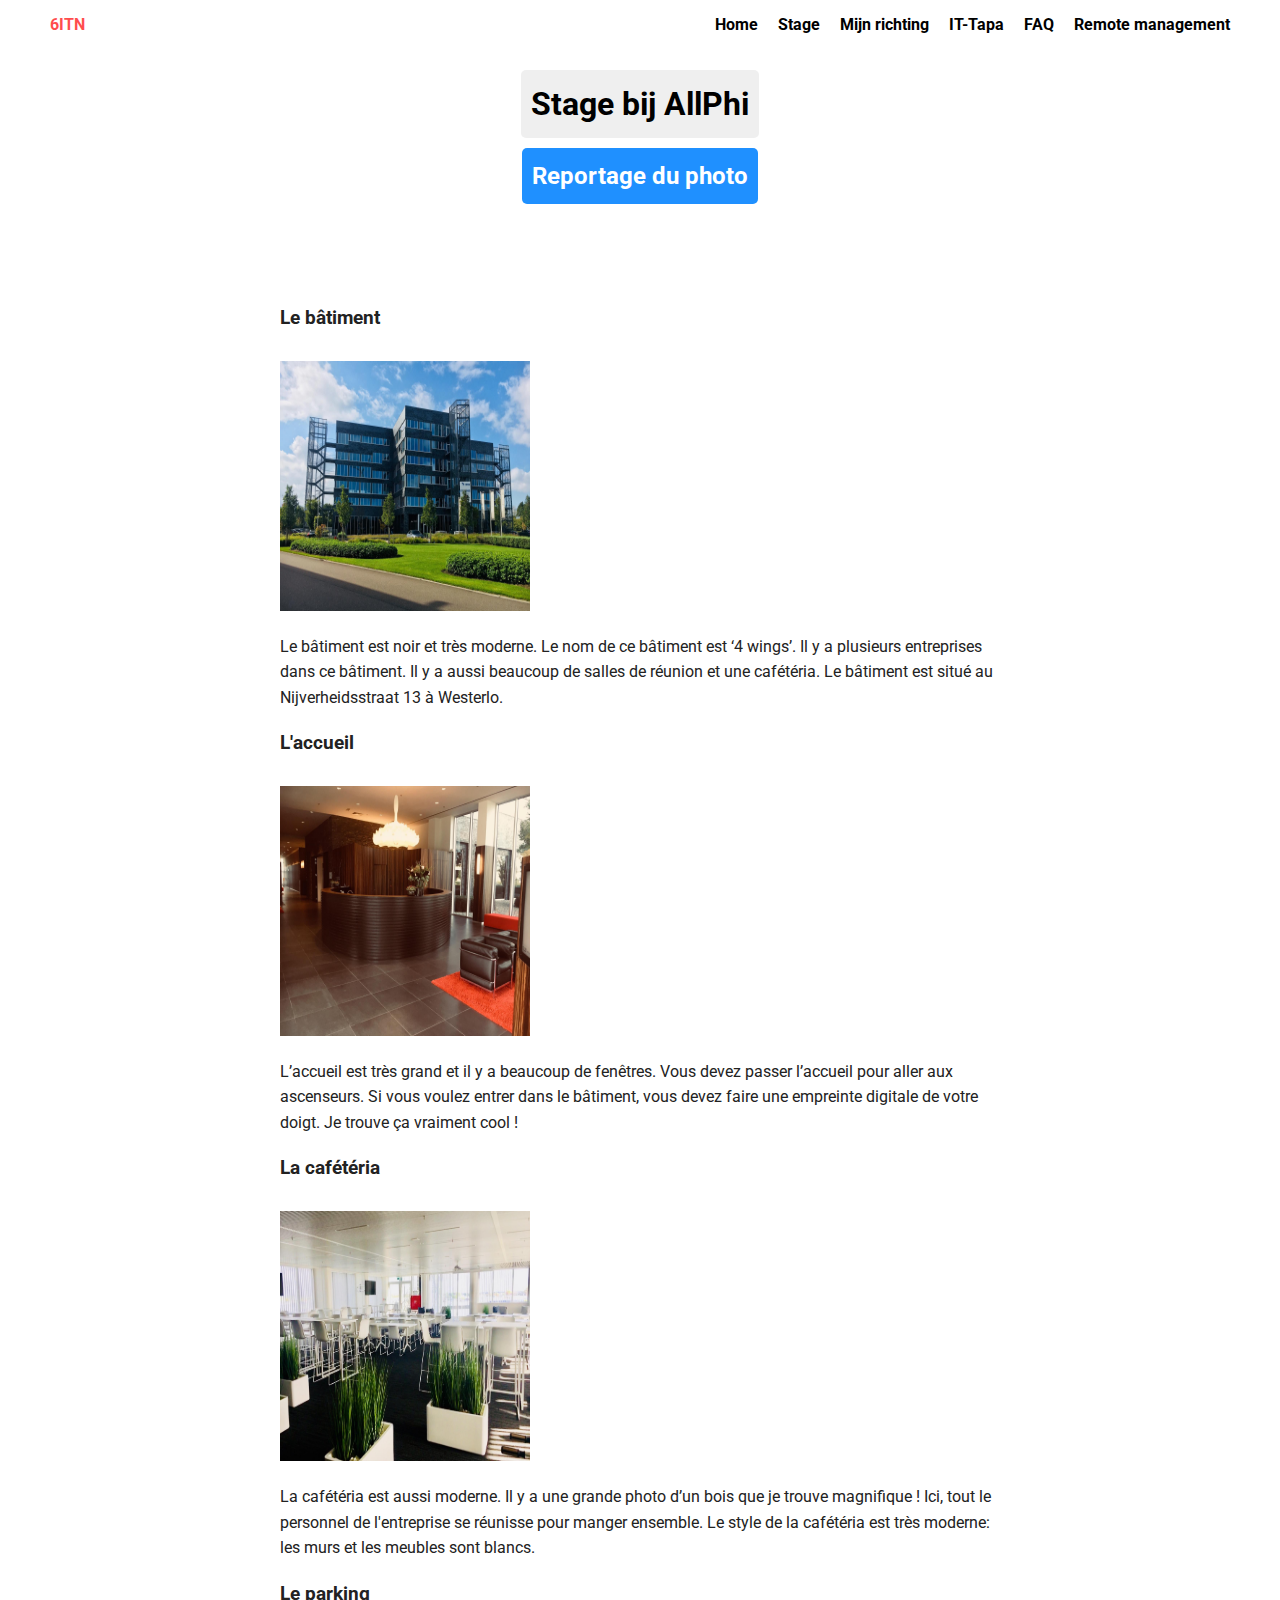
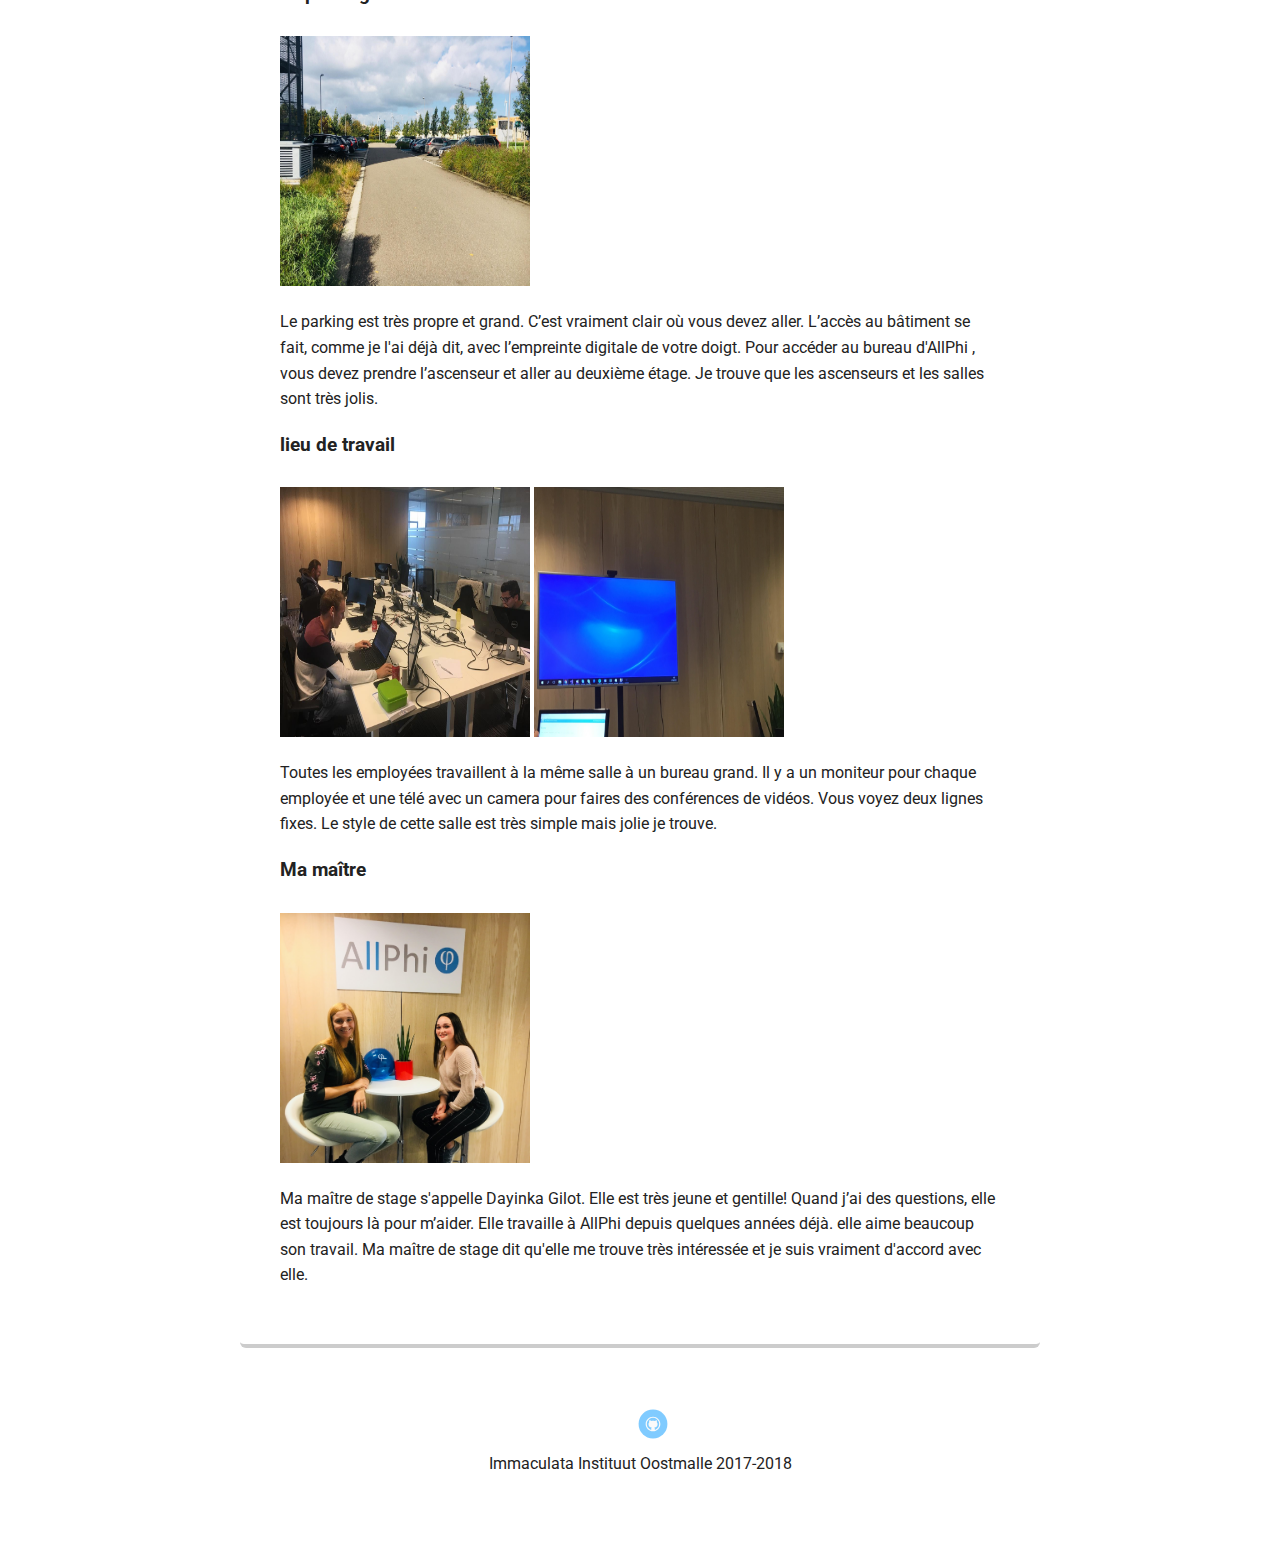
<file: stage/ReportagePhoto.html>
<!doctype html>
<html lang="en">
<head>
  <meta charset="utf-8">
  <title>Reportage du photo</title>
  <meta name="viewport" content="width=device-width, initial-scale=1.0">
  <link rel="stylesheet" href="StageStyles.css">
  <link href="https://fonts.googleapis.com/css?family=Muli%7CRoboto:400,300,500,700,900" rel="stylesheet">
  </head>
  <body>

    <div class="main-nav">
        <ul class="nav">
          <li class="name">6ITN</li>
          <li><a href="../index.html">Home</a></li>
          <li><a href="stage.html">Stage</a></li>
          <li><a href="../mijnRichting.html">Mijn richting</a></li>
          <li><a href="../IT-Tapa.html">IT-Tapa</a></li>
          <li><a href="../FAQ.html">FAQ</a></li>
		  <li><a href="../remoteManagement.html">Remote management</a></li>
        </ul>
    </div>
	
	<header>
	
	<h1 class="tag name">Stage bij AllPhi</h1>
    <h2 class="tag tasks">Reportage du photo</h2>
	
	<main class="flex">
      <div class="text">
	  
	  <h3 id ="build">Le bâtiment</h3>
	  <img src="../images/building.jpg" alt="Picture of the building" class="photo-frans">
	  <p>Le bâtiment est noir et très moderne. Le nom de ce bâtiment est ‘4 wings’. Il y a plusieurs 
	  entreprises dans ce bâtiment. Il y a aussi beaucoup de salles de réunion et une cafétéria. Le bâtiment
	  est situé au Nijverheidsstraat 13 à Westerlo.
	  </p>
	  
	  <h3 id = "accueil">L'accueil</h3>
	  <img src="../images/l'accueil.jpg" alt="Picture of the reception" class="photo-frans">
	  <p>L’accueil est très grand et il y a beaucoup de fenêtres. Vous devez passer l’accueil pour aller aux
	  ascenseurs. Si vous voulez entrer dans le bâtiment, vous devez faire une empreinte digitale de votre 
	  doigt. Je trouve ça vraiment cool !
	  </p>
	  <h3 id="cafetaria">La cafétéria</h3>
	  <img src="../images/cafetaria.jpg" alt="Picture of the cafetaria" class="photo-frans">
	  <p>
	 La cafétéria est aussi moderne. Il y a une grande photo d’un bois que je trouve magnifique ! Ici, tout 
	 le personnel de l'entreprise se réunisse pour manger ensemble. Le style de la cafétéria est très 
	 moderne: les murs et les meubles sont blancs.
	  </p>
	  <h3 id = "parking">Le parking</h3>
	  <img src="../images/parking.jpg" alt="Picture of the parking" class="photo-frans">
	  <p>
	 Le parking est très propre et grand. C’est vraiment clair où vous devez aller. L’accès au bâtiment se 
	 fait, comme je l'ai déjà dit, avec l’empreinte digitale de votre doigt. Pour accéder au bureau d'AllPhi
	 , vous devez prendre l’ascenseur et aller au deuxième étage. Je trouve que les ascenseurs et les salles
	 sont très jolis.
	  </p>
	  <h3 id= travail>lieu de travail</h3>
	  <img src="../images/lieuDeTravail.jpg" alt="Picture of workplace" class="photo-frans">
	  <img src="../images/tv.jpg" alt="Picture of building" class="photo-frans">
	  <p>
		Toutes les employées travaillent à la même salle à un bureau grand. Il y a un moniteur pour chaque 
		employée et une télé avec un camera pour faires des conférences de vidéos. Vous voyez deux lignes 
		fixes. Le style de cette salle est très simple mais jolie je trouve.
	  </p>
	  <h3 id = "maître">Ma maître</h3>
	  <img src="../images/maître.jpg" alt="Picture of mentor" class="photo-frans">
	  <p>
	 Ma maître de stage s'appelle Dayinka Gilot. Elle est très jeune et gentille! Quand j’ai des questions, 
	 elle est toujours là pour m’aider. Elle travaille à AllPhi depuis quelques années déjà. elle aime
	 beaucoup son travail. Ma maître de stage dit qu'elle me trouve très intéressée et je suis vraiment 
	 d'accord avec elle.
	  </p>
		</div>
	</main>
	</header>
    <footer>
      <ul>
        <li><a href="https://github.com/scheperse-immalle" class="social github">Github</a></li>
      </ul>
      <p class="copyright"> Immaculata Instituut Oostmalle 2017-2018 </p>
    </footer>
  </body>
  </html>
</file>
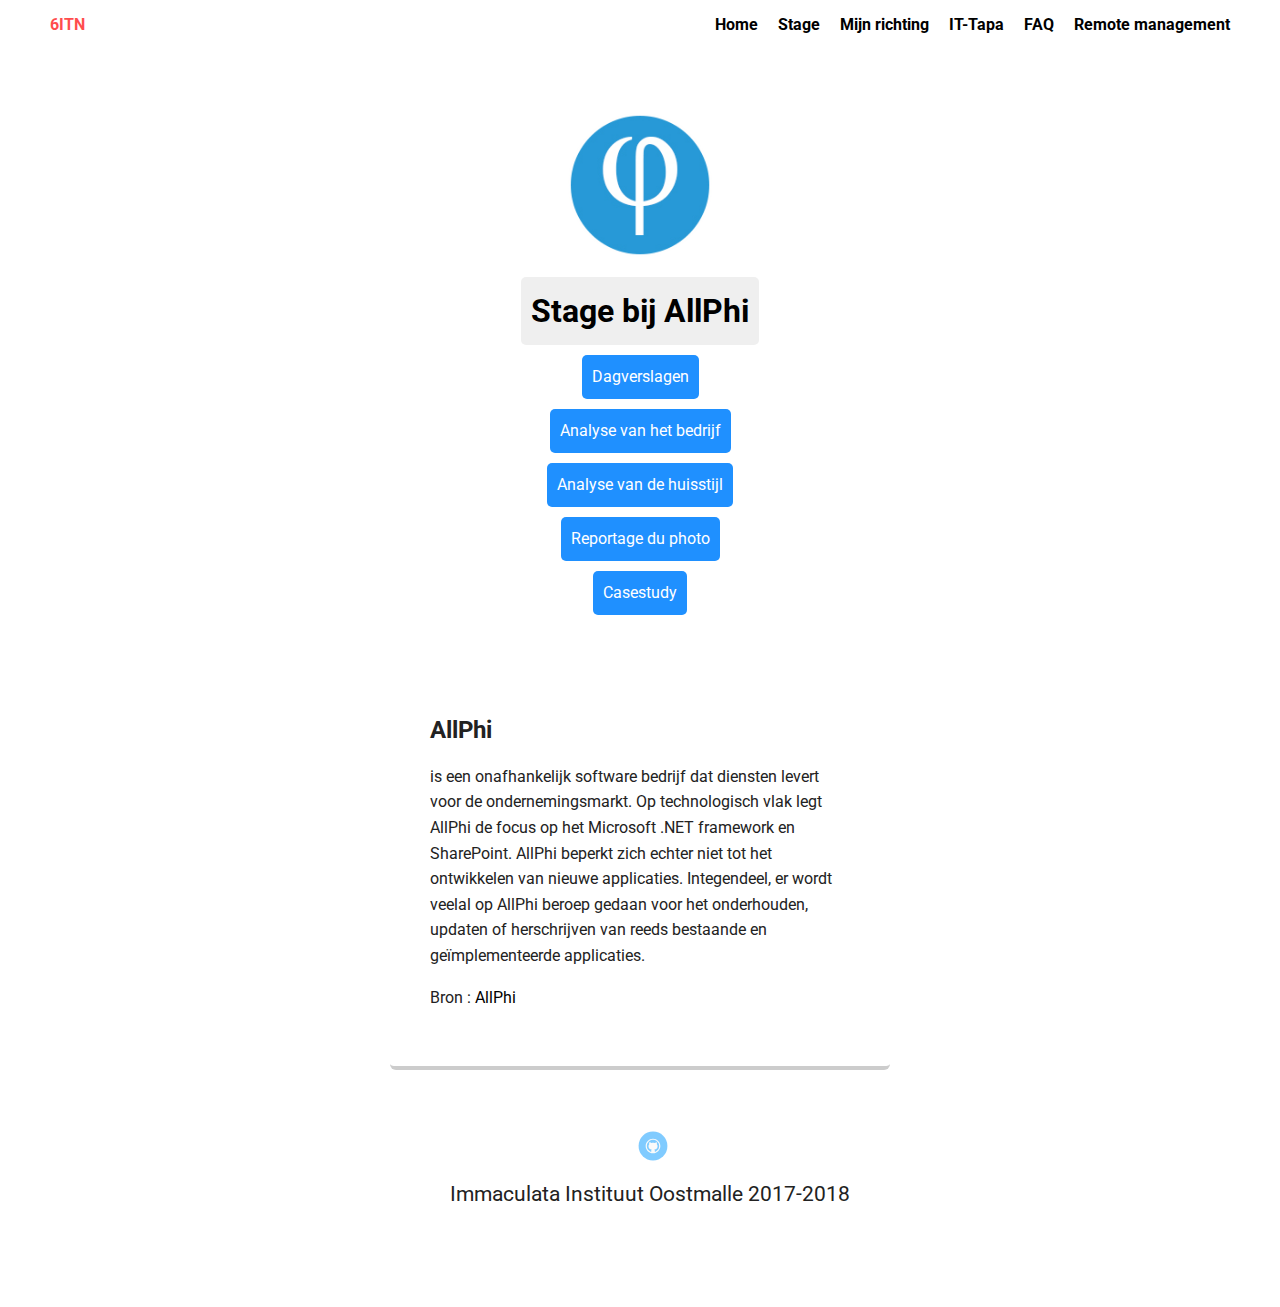
<file: stage/stage.html>
<!doctype html>
<html lang="en">
<head>
  <meta charset="utf-8">
  <title>Stage</title>
  <meta name="viewport" content="width=device-width, initial-scale=1.0">
  <link rel="stylesheet" href="StageStyles.css">
  <link href="https://fonts.googleapis.com/css?family=Muli%7CRoboto:400,300,500,700,900" rel="stylesheet"></head>
  <body>

    <div class="main-nav">
        <ul class="nav">
          <li class="name">6ITN</li>
          <li><a href="../index.html">Home</a></li>
          <li><a href="stage.html">Stage</a></li>
          <li><a href="../mijnRichting.html">Mijn richting</a></li>
          <li><a href="../IT-Tapa.html">IT-Tapa</a></li>
          <li><a href="../FAQ.html">FAQ</a></li>
		  <li><a href="../remoteManagement.html">Remote management</a></li>
        </ul>
    </div>

    <header>
      <img src="../images/logo.jpg" alt="logo of AllPhi" class="profile-image">
      <h1 class="tag name">Stage bij AllPhi</h1>
      <a href="Dagverslagen.html"><p class="tag tasks">Dagverslagen</p></a>
	  <a href="AnalyseBedrijf.html"><p class="tag tasks">Analyse van het bedrijf</p></a>
	  <a href="AnalyseHuisstijl.html"><p class="tag tasks">Analyse van de huisstijl</p></a>
	  <a href="ReportagePhoto.html"><p class="tag tasks">Reportage du photo</p></a>
	  <a href="CaseStudy.html"><p class="tag tasks">Casestudy</p></a>
    </header>

    <main class="flex">
      <div class="card">
        <h2>AllPhi</h2>
        <p> is een onafhankelijk software bedrijf dat diensten levert voor de ondernemingsmarkt. Op technologisch vlak legt AllPhi de focus op het Microsoft .NET framework en SharePoint. AllPhi beperkt zich echter niet tot het ontwikkelen van nieuwe applicaties. Integendeel, er wordt veelal op AllPhi beroep gedaan voor het onderhouden, updaten of herschrijven van reeds bestaande en ge&iuml;mplementeerde applicaties.</p>
        <p>Bron : <a href = "http://www.allphi.eu">AllPhi</a></p>
      </div>   
    </main>
    <footer>
      <ul>
        <li><a href="https://github.com/scheperse-immalle" class="social github">Github</a></li>
      </ul>
      <p class="School"> Immaculata Instituut Oostmalle 2017-2018 </p>
    </footer>
  </body>
  </html>
</file>
<file: styles.css>
/* Global Layout Set-up */
* { 
  box-sizing: border-box;
}
  
body {
  margin: 0;
  padding: 0;
  text-align: center;
  font-family: 'Roboto', sans-serif;
  color: #222;
  background: white;
}
/* Link Styles */

a {
  text-decoration: none;
  color: black;
}
a:hover {
  color: #5079FF;
}

/* Section Styles */

.main-nav {
  width: 100%;
  background: white;
  min-height: 30px;
  padding: 10px;
  position: fixed;
  text-align: center;
}
.nav {
  display: flex;
  justify-content: space-around;
  font-weight: 700;
  list-style-type: none;
  margin: 0 auto;
  padding: 0;
}
.nav .name {
  display: none;
   
  
}
.nav li {
  padding: 5px 10px 10px 10px;
}
.nav a {
  transition: all .5s;
}
.nav a:hover {
  color: #FF4D4D;
}

header {
  text-align: center;
  background: url('');
  background-size: cover;
  overflow: hidden;
  padding-top: 60px;
}
header {
  line-height: 1.5;
}
header .profile-image {
  margin-top: 50px;
  width: 150px;
  height: 150px;
  border-radius: 50%;
  transition: all .5s;
}
header .profile-image:hover {
  transform: scale(1.2) rotate(360deg);
}

.tag {
  background-color: #efefef;
  color: black;
  padding: 10px;
  border-radius: 5px;
  display: table;
  margin: 10px auto;
} 
.tasks {
  background-color: #1F90FF;
  color: #FFFFFF;
}
.title
{
  background-color: #FF4D4D;
  color: #FFFFFF;
}

.card {
  margin: 1px;
  padding: 20px 40px 40px;
  max-width: 500px;
  text-align: left;
  background: #fff;
  border-bottom: 4px solid #ccc;
  border-radius: 6px;
}
.text{
  margin: 1px;
  padding: 20px 40px 40px;
  max-width: 800px;
  text-align: left;
  background: #fff;
  border-bottom: 4px solid #ccc;
  border-radius: 6px;
}
.card:hover {
  border-color: #FF4D4D;
}
.text:hover {
  border-color: #FF4D4D;
}
ul.skills {
  padding: 0;
  text-align: center;
}



footer {
  width: 100%;
  min-height: 30px;
  padding: 20px 0 40px 20px;
}

footer .copyright {
  top: -8px;
  margin-right: 20px;
  font-size: .75em;
}

footer ul {
  list-style-type: none;
  margin: 0;
  padding: 0;
}

footer ul li {
  display: inline-block;
}

a.social {
  display: inline-block;
  text-indent: -9999px;
  margin-left: 5px;
  width: 30px;
  height: 30px;
  background-size: 30px 30px;
  opacity: .5;
  transition: all .25s;
}

a.github {
  background-image: url(images/github.svg);
}
a.social:hover {
  opacity: 1;
}
.clearfix {
  clear: both;
}

/* Styles for larger screens */
@media screen and (min-width: 720px) {
  
  .flex {
      display: flex;
      max-width: 1200px;
      justify-content: space-around;
      margin: 0 auto;
  }

  header {
    min-height: 450px;
  }

  .nav {
    max-width: 1200px;
	color: #FF4D4D;
  }

  .nav .name {
    display: block;
    margin-right: auto;
  }

  main {
    padding-top: 50px;
  }

  main p {
    line-height: 1.6em;
  }

  footer {
    font-size: 1.3em;
    max-width: 1200px;
    margin: 40px auto;
  }

}
</file>
<file: stage/StageStyles.css>
/* Global Layout Set-up */
* { 
  box-sizing: border-box;
}
  
body {
  margin: 0;
  padding: 0;
  text-align: center;
  font-family: 'Roboto', sans-serif;
  color: #222;
  background: white;
}
/* Link Styles */

a {
  text-decoration: none;
  color: black;
}
a:hover {
  color: #5079FF;
}

/* Section Styles */

.main-nav {
  width: 100%;
  background: white;
  min-height: 30px;
  padding: 10px;
  position: fixed;
  text-align: center;
}

.nav {
  display: flex;
  justify-content: space-around;
  font-weight: 700;
  list-style-type: none;
  margin: 0 auto;
  padding: 0;
}
.nav .name {
  display: none;
   
  
}
.nav li {
  padding: 5px 10px 10px 10px;
}
.nav a {
  transition: all .5s;
}
.nav a:hover {
  color: #FF4D4D;
}

header {
  text-align: center;
  background: url('');
  background-size: cover;
  overflow: hidden;
  padding-top: 60px;
}
header {
  line-height: 1.5;
}
header .profile-image {
	
  margin-top: 50px;
  width: 150px;
  height: 150px;
  border-radius: 50%;
  border: 3px solid white;
  transition: all .5s;
}
header .profile-image:hover {
  transform: scale(1.2) rotate(360deg);
}
header .photo-huisstijl{
  margin-top: 50px;
  width: 150px;
  height: 150px;
	
}
header .photo-frans{
	display: inline;
 margin-top: 10px;
  width: 250px;
  float:auto;
  height: 250px;
	
}
header .photo-Casestudy{
	display: inline;
 margin-top: 10px;
  width: 750px;
  float:auto;
  height: 520px;
	
}
header .photo-CasestudySmall{
	display: inline;
 margin-top: 10px;
  width: 550px;
  float:auto;
  height: 420px;
	
}
header .photo-CasestudyLong{
	display: inline;
 margin-top: 10px;
  width: 450px;
  float:auto;
  height: 120px;
	
}
.tag {
  background-color: #efefef;
  color: black;
  padding: 10px;
  border-radius: 5px;
  display: table;
  margin: 10px auto;
} 
.tasks {
  background-color: #1F90FF;
  color: #FFFFFF;
}
.location
{
  background-color: #FF4D4D;
  color: #FFFFFF;
}

.card {
  margin: 1px;
  padding: 20px 40px 40px;
  max-width: 500px;
  text-align: left;
  background: #fff;
  border-bottom: 4px solid #ccc;
  border-radius: 6px;
}
.text{
  margin: 1px;
  padding: 20px 40px 40px;
  max-width: 800px;
  text-align: left;
  background: #fff;
  border-bottom: 4px solid #ccc;
  border-radius: 6px;
}
.card:hover {
  border-color: #1F90FF;
}
.text:hover {
  border-color: #FF4D4D;
}

ul.skills {
  padding: 0;
  text-align: center;
}



footer {
  width: 100%;
  min-height: 30px;
  padding: 20px 0 40px 20px;
}

footer .copyright {
  top: -8px;
  margin-right: 20px;
  font-size: .75em;
}

footer ul {
  list-style-type: none;
  margin: 0;
  padding: 0;
}

footer ul li {
  display: inline-block;
}

a.social {
  display: inline-block;
  text-indent: -9999px;
  margin-left: 5px;
  width: 30px;
  height: 30px;
  background-size: 30px 30px;
  opacity: .5;
  transition: all .25s;
}

a.github {
  background-image: url(../images/github.svg);
}
a.social:hover {
  opacity: 1;
}
.clearfix {
  clear: both;
}

/* Styles for larger screens */
@media screen and (min-width: 720px) {
  
  .flex {
      display: flex;
      max-width: 1200px;
      justify-content: space-around;
      margin: 0 auto;
  }

  header {
    min-height: 450px;
  }

  .nav {
    max-width: 1200px;
	color: #FF4D4D;
  }

  .nav .name {
    display: block;
    margin-right: auto;
  }

  main {
    padding-top: 50px;
  }

  main p {
    line-height: 1.6em;
  }

  footer {
    font-size: 1.3em;
    max-width: 1200px;
    margin: 40px auto;
  }

}
</file>
